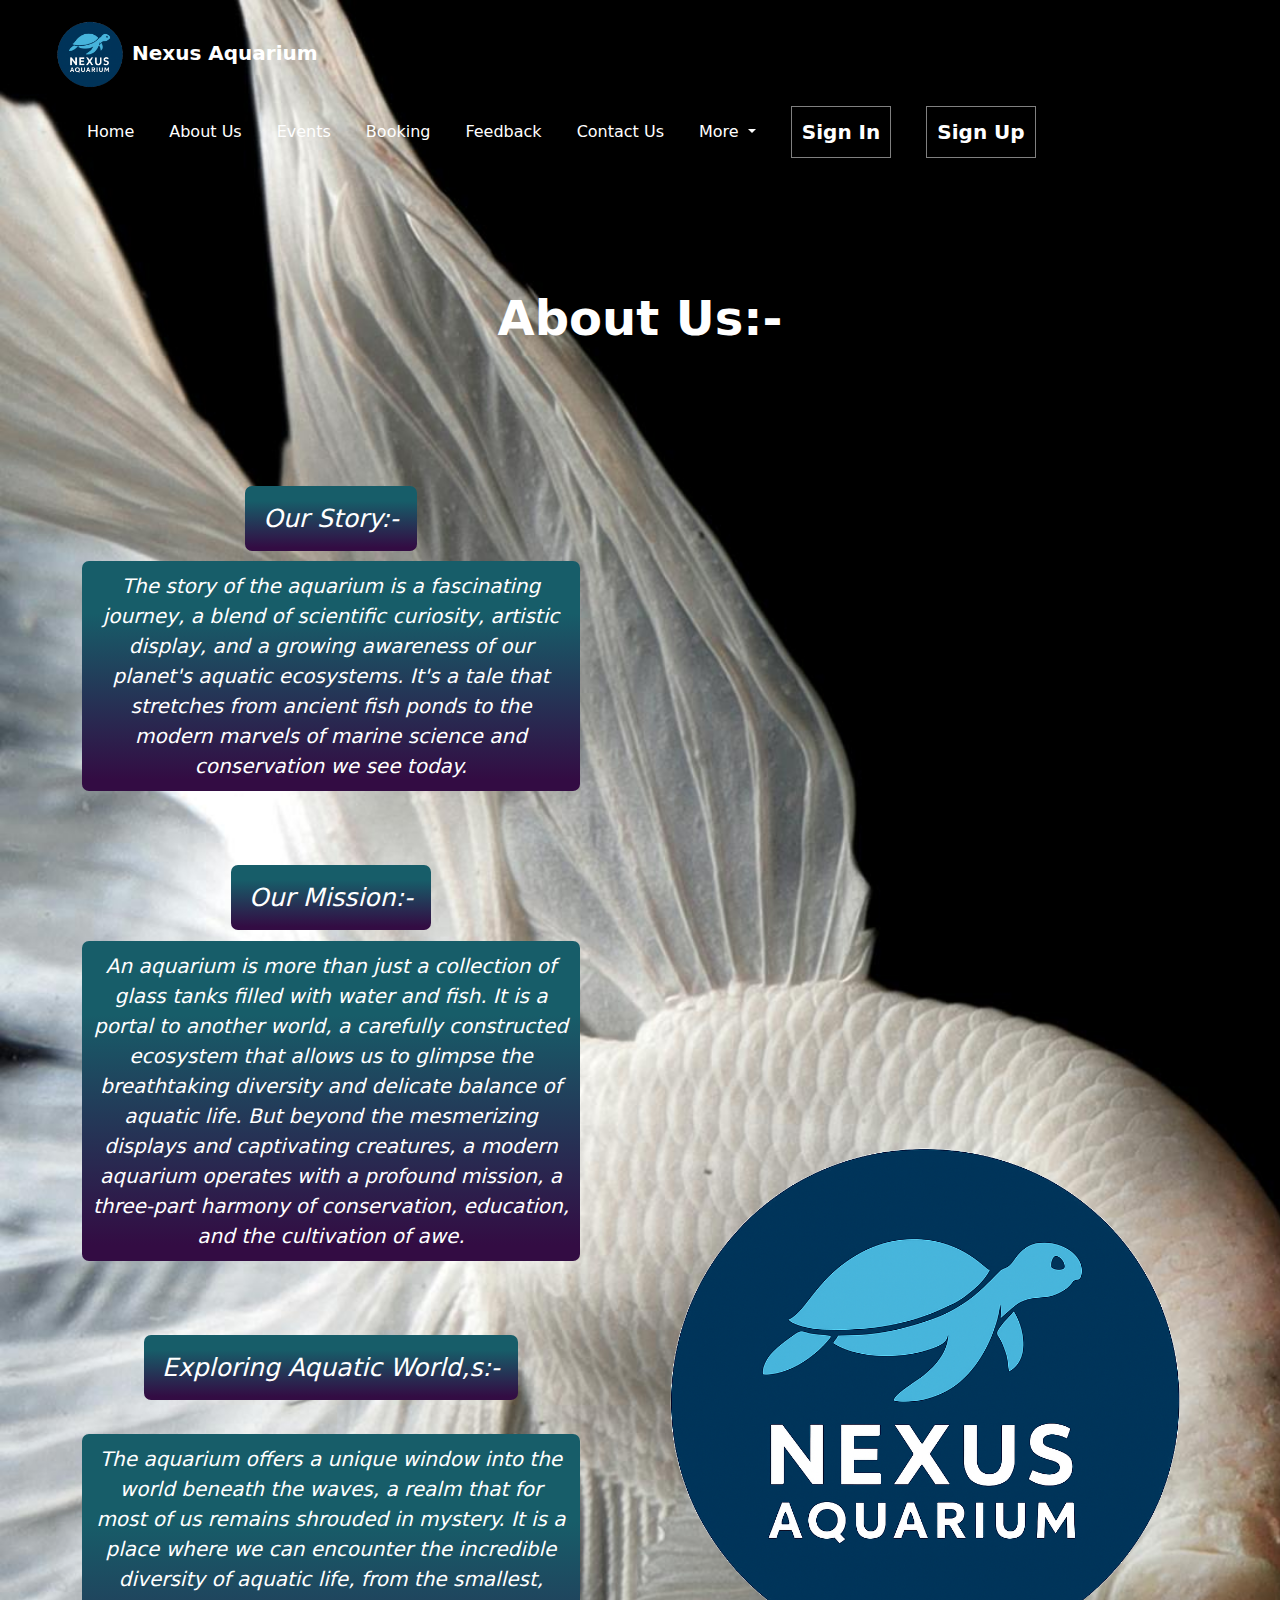
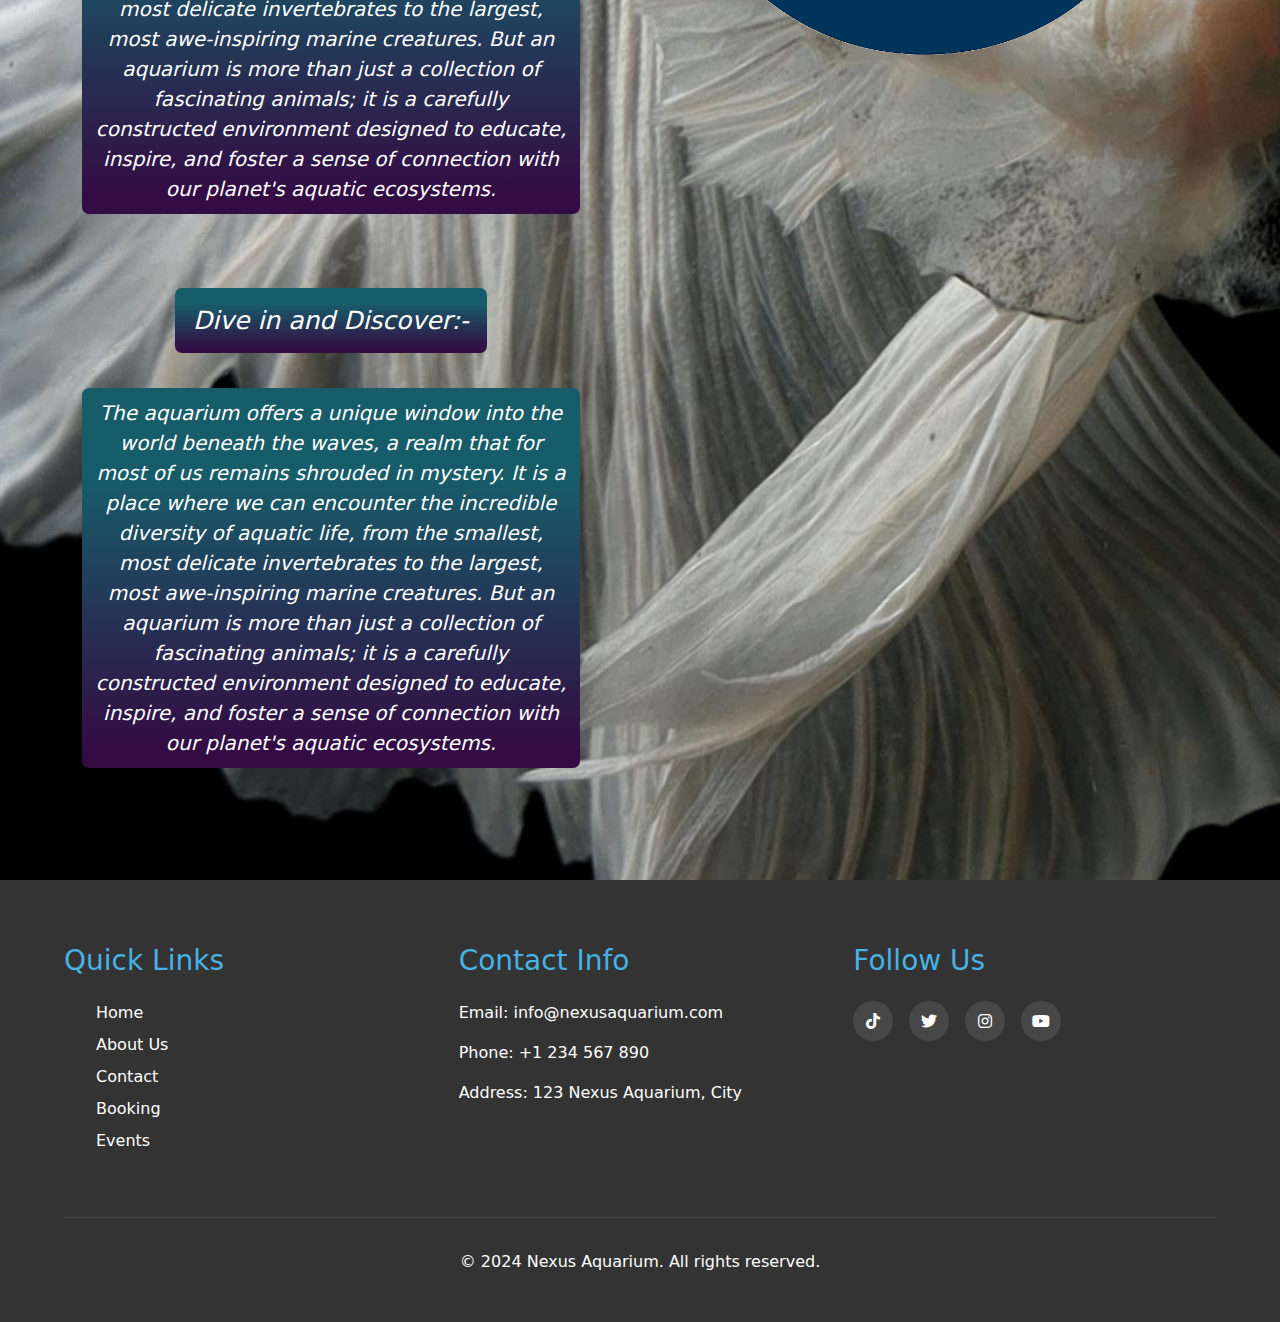
<file: about.html>
<!DOCTYPE html>
<html lang="en">
<head>
    <meta charset="UTF-8">
    <meta name="viewport" content="width=device-width, initial-scale=1.0">
    <title>Nexus About</title>
    <link rel="shortcut icon" href="./Images/logo-png.png" type="image/x-icon">
    <link href="https://cdn.jsdelivr.net/npm/bootstrap@5.3.0/dist/css/bootstrap.min.css" rel="stylesheet">
    <script src="https://ajax.googleapis.com/ajax/libs/jquery/3.7.1/jquery.min.js"></script>
  <link rel="stylesheet" href="./css/about.css">
  <script src="./javascript/index.js"></script>
  <link rel="stylesheet" href="https://cdnjs.cloudflare.com/ajax/libs/font-awesome/6.0.0/css/all.min.css">
</head>
<body>

<!-- navbar -->



<header class="header">
  <nav class="navbar">
    <p  class="logo "><img style="border-radius: 1500px; cursor: pointer;" src="./Images/logo-png.png" alt="" width="70px" height="70px"><a style="color: white; font-size: 20px;" href="./index.html"><b> Nexus Aquarium</b> </a></p>
    <input type="checkbox" id="menu-toggle" />
    <label for="menu-toggle" id="hamburger-btn">
      <svg xmlns="http://www.w3.org/2000/svg" height="24" viewBox="0 0 24 24" width="24">
        <path d="M3 12h18M3 6h18M3 18h18" stroke="currentColor" stroke-width="2" stroke-linecap="round"/>
      </svg>
    </label>
    <ul class="links">
      <li><a href="./index.html">Home</a></li>
      <li><a href="./about.html">About Us</a></li>
      <li><a href="./event.html">Events</a></li>
      <li><a href="./booking.html">Booking</a></li>
      <li><a href="./feedback.html">Feedback</a></li>
      <li><a href="./contact.html">Contact Us</a></li>

      <li class="nav-item dropdown">
        <a class="nav-link dropdown-toggle" href="#" id="navbarDropdown" role="button" data-bs-toggle="dropdown" aria-expanded="false">
          More
        </a>
        <ul class="dropdown-menu" aria-labelledby="navbarDropdown">
          <li><a style="font-style: italic; font-weight: bolder; text-align: center;" class="dropdown-item text-black" href="./chart.html">Marine Life Chart</a></li>
          <li><a style="font-style: italic; font-weight: bolder; text-align: center;" class="dropdown-item text-black" href="./pricing.html">Tickets</a></li>
          <li><a style="font-style: italic; font-weight: bolder; text-align: center;"  class="dropdown-item text-black" href="./show.html">Dolphin Show</a></li>
          <li><hr class="dropdown-divider"></li>
          <li><a style="font-style: italic; font-weight: bolder; text-align: center;" class="dropdown-item text-black" href="./timing.html">Timing and Policy</a></li>
        </ul>
      </li>

      
        <a style="font-size: 20px; font-weight: bolder; border: 1px solid grey; padding: 10px;" href="./signin.html" class="signin">Sign In</a>
        <a style="font-size: 20px; font-weight: bolder; border: 1px solid grey; padding: 10px;" href="./signup.html" class="signup">Sign Up</a>
    </ul>
   
  </nav>
</header>


<br><br>


      <!-- About -->

      <section class="py-5">
        <div class="container">
          <h2 style="color: rgb(255, 255, 255); text-align: center;" class="display-5 fw-bold ">About Us:-</h2> <br> 
            <div class="row gx-4 align-items-center">
                <div class="col-md-6 order-2 order-lg-1">
                    <div class="me-md-2 me-lg-5 text-center mt-5 mt-md-0">
                        <br> <br> <br> <br> <br>

                       
                        <span style="color: rgb(255, 255, 255); font-style: oblique;  background: linear-gradient(to bottom, #175d69 23%, #330c43 95%); padding: 18px; border-radius: 7px; font-size: 25px;">Our Story:-</span> 
                        <br> <br>
                        <p style="color: rgb(255, 255, 255); font-style: oblique;  background: linear-gradient(to bottom, #175d69 23%, #330c43 95%); padding: 10px; border-radius: 7px; font-style: italic; " class="lead ">The story of the aquarium is a fascinating journey, a blend of scientific curiosity, artistic display, and a growing awareness of our planet's aquatic ecosystems. It's a tale that stretches from ancient fish ponds to the modern marvels of marine science and conservation we see today.</p>
                        <br> <br> <br>
                        <span style="color: rgb(255, 255, 255); font-style: oblique;  background: linear-gradient(to bottom, #175d69 23%, #330c43 95%); padding: 18px; border-radius: 7px; font-size: 25px;">Our Mission:-</span> 
                        <br> <br>
                        <p style="color: rgb(255, 255, 255); font-style: oblique;  background: linear-gradient(to bottom, #175d69 23%, #330c43 95%); padding: 10px; border-radius: 7px; font-style: italic; " class="lead ">An aquarium is more than just a collection of glass tanks filled with water and fish. It is a portal to another world, a carefully constructed ecosystem that allows us to glimpse the breathtaking diversity and delicate balance of aquatic life. But beyond the mesmerizing displays and captivating creatures, a modern aquarium operates with a profound mission, a three-part harmony of conservation, education, and the cultivation of awe.</p>
                        <br> <br> <br>
                        <span style="color: rgb(255, 255, 255); font-style: oblique;  background: linear-gradient(to bottom, #175d69 23%, #330c43 95%); padding: 18px; border-radius: 7px; font-size: 25px;">Exploring Aquatic World,s:-</span> 
                        <br> <br> <br>
                        <p style="color: rgb(255, 255, 255); font-style: oblique;  background: linear-gradient(to bottom, #175d69 23%, #330c43 95%); padding: 10px; border-radius: 7px; font-style: italic; " class="lead">The aquarium offers a unique window into the world beneath the waves, a realm that for most of us remains shrouded in mystery. It is a place where we can encounter the incredible diversity of aquatic life, from the smallest, most delicate invertebrates to the largest, most awe-inspiring marine creatures. But an aquarium is more than just a collection of fascinating animals; it is a carefully constructed environment designed to educate, inspire, and foster a sense of connection with our planet's aquatic ecosystems.</p>
                        <br> <br> <br>
                        <span style="color: rgb(255, 255, 255); font-style: oblique;  background: linear-gradient(to bottom, #175d69 23%, #330c43 95%); padding: 18px; border-radius: 7px; font-size: 25px;">Dive in and Discover:-</span> 
                        <br> <br> <br>
                        <p style="color: rgb(255, 255, 255); font-style: oblique;  background: linear-gradient(to bottom, #175d69 23%, #330c43 95%); padding: 10px; border-radius: 7px; font-style: italic; " class="lead ">The aquarium offers a unique window into the world beneath the waves, a realm that for most of us remains shrouded in mystery. It is a place where we can encounter the incredible diversity of aquatic life, from the smallest, most delicate invertebrates to the largest, most awe-inspiring marine creatures. But an aquarium is more than just a collection of fascinating animals; it is a carefully constructed environment designed to educate, inspire, and foster a sense of connection with our planet's aquatic ecosystems.</p>
                        <br> <br>
                        
                    </div>
                </div>
                <div class="col-md-6 order-1 order-lg-2">
                   <img style="border-radius: 15px;" src="./Images/logo-png.png" alt="" width="100%" height="100%">
                </div>
            </div>
        </div>
    </section>


     <!-- Footer -->
     <footer class="footer">
      <div class="footer-content">
          <div class="footer-section">
              <h3>Quick Links</h3>
              <ul>
                  <li><a href="./index.html">Home</a></li>
                  <li><a href="./about.html">About Us</a></li>
                  <li><a href="./contact.html">Contact</a></li>
                  <li><a href="./booking.html">Booking</a></li>
                  <li><a href="./event.html">Events</a></li>
              </ul>
          </div>
          <div class="footer-section">
              <h3>Contact Info</h3>
              <p>Email: info@nexusaquarium.com</p>
              <p>Phone: +1 234 567 890</p>
              <p>Address: 123 Nexus Aquarium, City</p>
          </div>
          <div class="footer-section">
              <h3>Follow Us</h3>
              <div class="social-links">
                  <a href="https://www.tiktok.com/"><i class="fab fa-tiktok"></i></a>
                  <a href="https://x.com/"><i class="fab fa-twitter"></i></a>
                  <a href="https://www.instagram.com/"><i class="fab fa-instagram"></i></a>
                  <a href="https://www.youtube.com/"><i class="fab fa-youtube"></i></a>
              </div>
          </div>
      </div>
      <div class="footer-bottom">
          <p>&copy; 2024 Nexus Aquarium. All rights reserved.</p>
      </div>
  </footer>

    <script src="https://cdn.jsdelivr.net/npm/bootstrap@5.3.5/dist/js/bootstrap.bundle.min.js" integrity="sha384-k6d4wzSIapyDyv1kpU366/PK5hCdSbCRGRCMv+eplOQJWyd1fbcAu9OCUj5zNLiq" crossorigin="anonymous"></script>
  


  
</body>
</html>
</file>
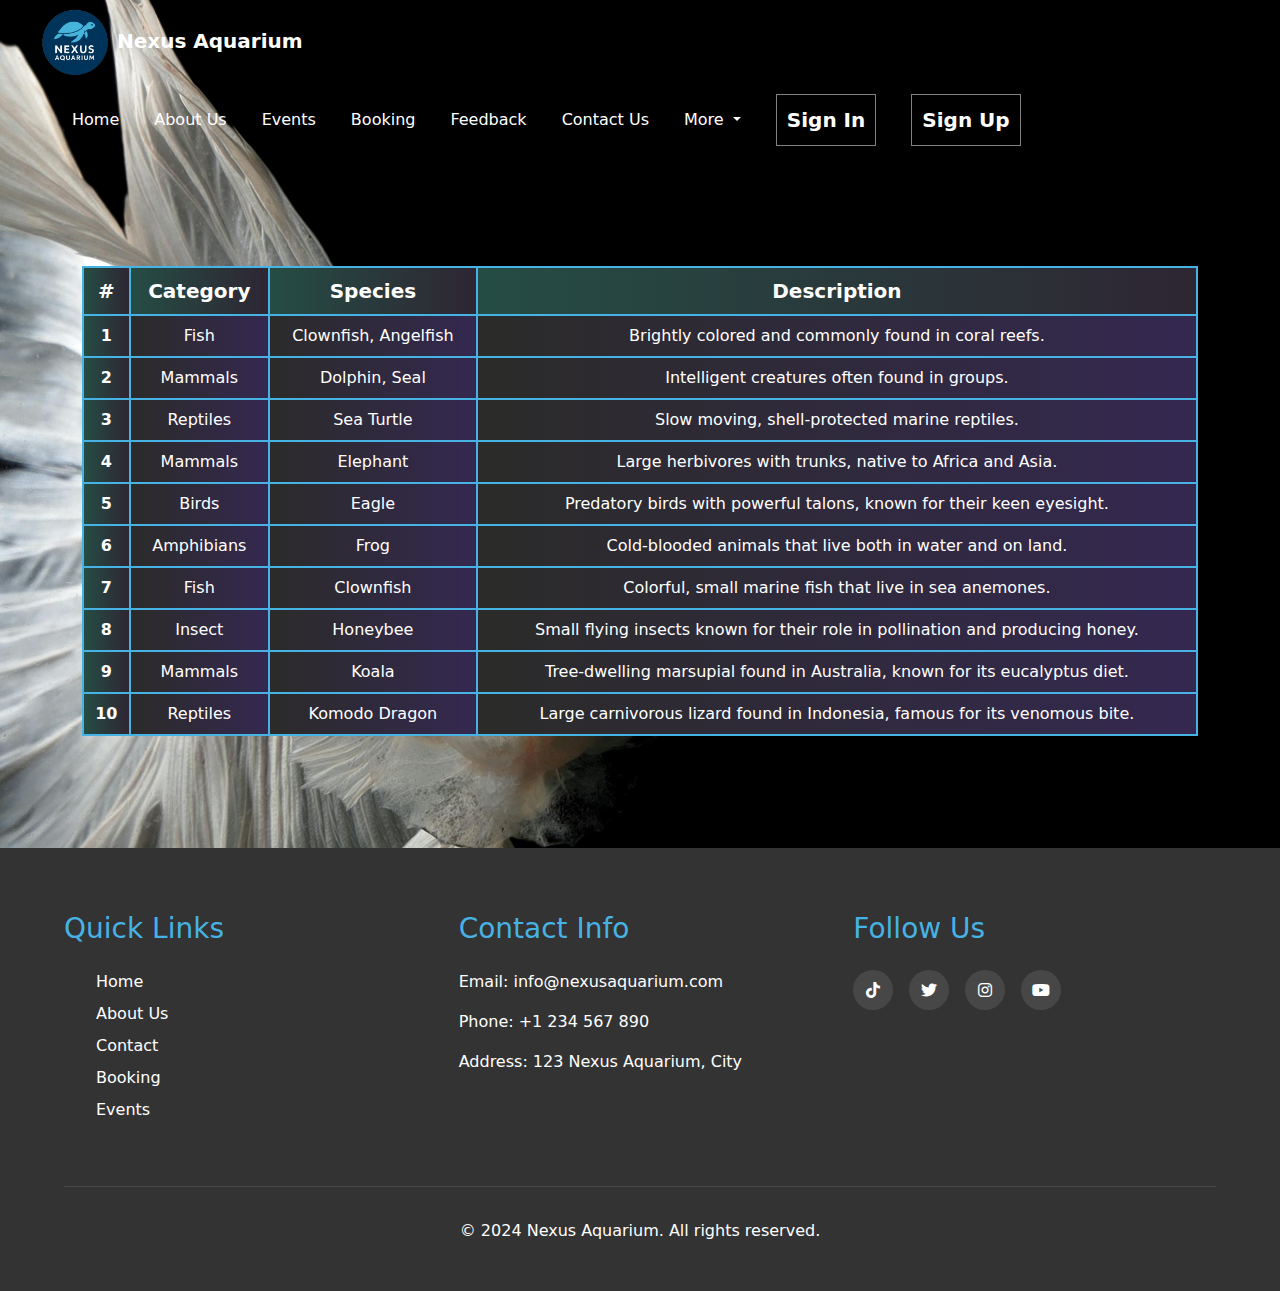
<file: chart.html>
<!DOCTYPE html>
<html lang="en">
<head>
    <meta charset="UTF-8">
    <meta name="viewport" content="width=device-width, initial-scale=1.0">
    <title>Nexus Chart</title>
    <link rel="stylesheet" href="./css/chart.css">
    <link href="https://cdn.jsdelivr.net/npm/bootstrap@5.3.0/dist/css/bootstrap.min.css" rel="stylesheet">
    <link rel="shortcut icon" href="./Images/logo-png.png" type="image/x-icon">
    <script src="https://ajax.googleapis.com/ajax/libs/jquery/3.7.1/jquery.min.js"></script>
    <script src="./javascript/index.js"></script> <link rel="stylesheet" href="https://cdnjs.cloudflare.com/ajax/libs/font-awesome/6.0.0/css/all.min.css">
    
</head>
<body>

  

  <!-- Home -->



  <header class="header">
    <nav class="navbar">
      <p  class="logo "><img style="border-radius: 1500px; cursor: pointer;" src="./Images/logo-png.png" alt="" width="70px" height="70px"><a style="color: white; font-size: 20px;" href="./index.html"><b> Nexus Aquarium</b> </a></p>
      <input type="checkbox" id="menu-toggle" />
      <label for="menu-toggle" id="hamburger-btn">
        <svg xmlns="http://www.w3.org/2000/svg" height="24" viewBox="0 0 24 24" width="24">
          <path d="M3 12h18M3 6h18M3 18h18" stroke="currentColor" stroke-width="2" stroke-linecap="round"/>
        </svg>
      </label>
      <ul class="links">
        <li><a href="./index.html">Home</a></li>
        <li><a href="./about.html">About Us</a></li>
        <li><a href="./event.html">Events</a></li>
        <li><a href="./booking.html">Booking</a></li>
        <li><a href="./feedback.html">Feedback</a></li>
        <li><a href="./contact.html">Contact Us</a></li>
  
        <li class="nav-item dropdown">
          <a class="nav-link dropdown-toggle" href="#" id="navbarDropdown" role="button" data-bs-toggle="dropdown" aria-expanded="false">
            More
          </a>
          <ul class="dropdown-menu" aria-labelledby="navbarDropdown">
            <li><a style="font-style: italic; font-weight: bolder; text-align: center;" class="dropdown-item text-black" href="./chart.html">Marine Life Chart</a></li>
            <li><a style="font-style: italic; font-weight: bolder; text-align: center;" class="dropdown-item text-black" href="./pricing.html">Tickets</a></li>
            <li><a style="font-style: italic; font-weight: bolder; text-align: center;"  class="dropdown-item text-black" href="./show.html">Dolphin Show</a></li>
            <li><hr class="dropdown-divider"></li>
            <li><a style="font-style: italic; font-weight: bolder; text-align: center;" class="dropdown-item text-black" href="./timing.html">Timing and Policy</a></li>
          </ul>
        </li>
  
        
          <a style="font-size: 20px; font-weight: bolder; border: 1px solid grey; padding: 10px;" href="./signin.html" class="signin">Sign In</a>
          <a style="font-size: 20px; font-weight: bolder; border: 1px solid grey; padding: 10px;" href="./signup.html" class="signup">Sign Up</a>
      </ul>
     
    </nav>
  </header>


    <br> <br> <br> <br>


     <!-- Marine Animal -->



     <div class="container">
      <table  class="table">
        <thead>
          <tr>
            <th class="text-white text-center fs-5" scope="col">#</th>
            <th class="text-white text-center fs-5" scope="col">Category</th>
            <th class="text-white text-center fs-5" scope="col">Species</th>
            <th class="text-white text-center fs-5" scope="col">Description</th>
          </tr>
        </thead>
        <tbody>
          <tr>
            <th class="text-white text-center" scope="row">1</th>
            <td class="text-white text-center">Fish</td>
            <td class="text-white text-center">Clownfish, Angelfish</td>
            <td class="text-white text-center">Brightly colored and commonly found in coral reefs.</td>
          </tr>
          <tr>
            <th class="text-white text-center" scope="row">2</th>
            <td class="text-white text-center">Mammals</td>
            <td class="text-white text-center">Dolphin, Seal</td>
            <td class="text-white text-center">Intelligent creatures often found in groups.</td>
          </tr>
          <tr>
            <th class="text-white text-center" scope="row">3</th>
            <td class="text-white text-center">Reptiles</td>
            <td class="text-white text-center">Sea Turtle</td>
            <td class="text-white text-center">Slow moving, shell-protected marine reptiles.</td>
          </tr>
          <tr>
            <th class="text-white text-center" scope="row">4</th>
            <td class="text-white text-center">Mammals</td>
            <td class="text-white text-center">Elephant</td>
            <td class="text-white text-center">Large herbivores with trunks, native to Africa and Asia.</td>
          </tr>
          <tr>
            <th class="text-white text-center" scope="row">5</th>
            <td class="text-white text-center">Birds</td>
            <td class="text-white text-center">Eagle</td>
            <td class="text-white text-center">Predatory birds with powerful talons, known for their keen eyesight.</td>
          </tr>
          <tr>
            <th class="text-white text-center" scope="row">6</th>
            <td class="text-white text-center">Amphibians</td>
            <td class="text-white text-center">Frog</td>
            <td class="text-white text-center">Cold-blooded animals that live both in water and on land.</td>
          </tr>
          <tr>
            <th class="text-white text-center" scope="row">7</th>
            <td class="text-white text-center">Fish</td>
            <td class="text-white text-center">Clownfish</td>
            <td class="text-white text-center">Colorful, small marine fish that live in sea anemones.</td>
          </tr>
          <tr>
            <th class="text-white text-center" scope="row">8</th>
            <td class="text-white text-center">Insect</td>
            <td class="text-white text-center">Honeybee</td>
            <td class="text-white text-center">Small flying insects known for their role in pollination and producing honey.</td>
          </tr>
          <tr>
            <th class="text-white text-center" scope="row">9</th>
            <td class="text-white text-center">Mammals</td>
            <td class="text-white text-center">Koala</td>
            <td class="text-white text-center">Tree-dwelling marsupial found in Australia, known for its eucalyptus diet.</td>
          </tr>
          <tr>
            <th class="text-white text-center" scope="row">10</th>
            <td class="text-white text-center">Reptiles</td>
            <td class="text-white text-center">Komodo Dragon</td>
            <td class="text-white text-center">Large carnivorous lizard found in Indonesia, famous for its venomous bite.</td>
          </tr>
        </tbody>
      </table>
     </div>
     








 <!-- <div id="animals" class="container section-title">
    <h2 class="text-white">Marine Life Animals:-</h2>
    <table style=" border: 10px double #4ecdc4;" class="table">
      <thead>
        <tr>
          <th style=" border: 10px double #4ecdc4;
          font-weight: bolder;
          font-size: 27px; text-align: center;" class="text-white">Category</th>
          <th style="border: 10px double #4ecdc4;
          font-weight: bolder;
          font-size: 27px; text-align: center;" class="text-white">Species</th>
          <th style="border: 10px double #4ecdc4;
          font-weight: bolder;
          font-size: 27px; text-align: center;" class="text-white">Description</th>
        </tr>
      </thead>
      <tbody>
        <tr>
          <td style=" border: 10px double #4ecdc4;
          background-image: linear-gradient(to right, rgb(43, 43, 41), rgb(52, 40, 80));
          text-align: center;" class="text-white">Fish</td>
          <td style=" border: 10px double #4ecdc4;
          background-image: linear-gradient(to right, rgb(43, 43, 41), rgb(52, 40, 80));
          text-align: center;" class="text-white">Clownfish, Angelfish</td>
          <td style=" border: 10px double #4ecdc4;
          background-image: linear-gradient(to right, rgb(43, 43, 41), rgb(52, 40, 80));
          text-align: center;" class="text-white">Brightly colored and commonly found in coral reefs.</td>
        </tr>
        <tr>
          <td style=" border: 10px double #4ecdc4;
          background-image: linear-gradient(to right, rgb(43, 43, 41), rgb(52, 40, 80));
          text-align: center;" class="text-white">Mammals</td>
          <td style=" border: 10px double #4ecdc4;
          background-image: linear-gradient(to right, rgb(43, 43, 41), rgb(52, 40, 80));
          text-align: center;" class="text-white">Dolphin, Seal</td>
          <td style=" border: 10px double #4ecdc4;
          background-image: linear-gradient(to right, rgb(43, 43, 41), rgb(52, 40, 80));
          text-align: center;" class="text-white">Intelligent creatures often found in groups.</td>
        </tr>
        <tr>
          <td style=" border: 10px double #4ecdc4;
          background-image: linear-gradient(to right, rgb(43, 43, 41), rgb(52, 40, 80));
          text-align: center;" class="text-white">Reptiles</td>
          <td style=" border: 10px double #4ecdc4;
          background-image: linear-gradient(to right, rgb(43, 43, 41), rgb(52, 40, 80));
          text-align: center;" class="text-white">Sea Turtle</td>
          <td style=" border: 10px double #4ecdc4;
          background-image: linear-gradient(to right, rgb(43, 43, 41), rgb(52, 40, 80));
          text-align: center;" class="text-white">Slow moving, shell-protected marine reptiles.</td>
        </tr>
        <tr>
          <td style=" border: 10px double #4ecdc4;
          background-image: linear-gradient(to right, rgb(43, 43, 41), rgb(52, 40, 80));
          text-align: center;" class="text-white">Mammals</td>
          <td style=" border: 10px double #4ecdc4;
          background-image: linear-gradient(to right, rgb(43, 43, 41), rgb(52, 40, 80));
          text-align: center;" class="text-white">Elephant</td>
          <td style=" border: 10px double #4ecdc4;
          background-image: linear-gradient(to right, rgb(43, 43, 41), rgb(52, 40, 80));
          text-align: center;" class="text-white">Large herbivores with trunks, native to Africa and Asia.</td>
        </tr>
        <tr>
          <td style=" border: 10px double #4ecdc4;
          background-image: linear-gradient(to right, rgb(43, 43, 41), rgb(52, 40, 80));
          text-align: center;" class="text-white">Birds</td>
          <td style=" border: 10px double #4ecdc4;
          background-image: linear-gradient(to right, rgb(43, 43, 41), rgb(52, 40, 80));
          text-align: center;" class="text-white">Eagle</td>
          <td style=" border: 10px double #4ecdc4;
          background-image: linear-gradient(to right, rgb(43, 43, 41), rgb(52, 40, 80));
          text-align: center;" class="text-white">Predatory birds with powerful talons, known for their keen eyesight.</td>
        </tr>
        <tr>
          <td style=" border: 10px double #4ecdc4;
          background-image: linear-gradient(to right, rgb(43, 43, 41), rgb(52, 40, 80));
          text-align: center;" class="text-white">Amphibians</td>
          <td style=" border: 10px double #4ecdc4;
          background-image: linear-gradient(to right, rgb(43, 43, 41), rgb(52, 40, 80));
          text-align: center;" class="text-white">Frog</td>
          <td style=" border: 10px double #4ecdc4;
          background-image: linear-gradient(to right, rgb(43, 43, 41), rgb(52, 40, 80));
          text-align: center;" class="text-white">Cold-blooded animals that live both in water and on land.</td>
        </tr>
        <tr>
          <td style=" border: 10px double #4ecdc4;
          background-image: linear-gradient(to right, rgb(43, 43, 41), rgb(52, 40, 80));
          text-align: center;" class="text-white">Fish</td>
          <td style=" border: 10px double #4ecdc4;
          background-image: linear-gradient(to right, rgb(43, 43, 41), rgb(52, 40, 80));
          text-align: center;" class="text-white">Clownfish</td>
          <td style=" border: 10px double #4ecdc4;
          background-image: linear-gradient(to right, rgb(43, 43, 41), rgb(52, 40, 80));
          text-align: center;" class="text-white">Colorful, small marine fish that live in sea anemones.</td>
        </tr>
        <tr>
          <td style=" border: 10px double #4ecdc4;
          background-image: linear-gradient(to right, rgb(43, 43, 41), rgb(52, 40, 80));
          text-align: center;" class="text-white">Insects</td>
          <td style=" border: 10px double #4ecdc4;
          background-image: linear-gradient(to right, rgb(43, 43, 41), rgb(52, 40, 80));
          text-align: center;" class="text-white">Honeybee</td>
          <td style=" border: 10px double #4ecdc4;
          background-image: linear-gradient(to right, rgb(43, 43, 41), rgb(52, 40, 80));
          text-align: center;" class="text-white">Small flying insects known for their role in pollination and producing honey.</td>
        </tr>
        <tr>
          <td style=" border: 10px double #4ecdc4;
          background-image: linear-gradient(to right, rgb(43, 43, 41), rgb(52, 40, 80));
          text-align: center;" class="text-white">Mammals</td>
          <td style=" border: 10px double #4ecdc4;
          background-image: linear-gradient(to right, rgb(43, 43, 41), rgb(52, 40, 80));
          text-align: center;" class="text-white">Koala</td>
          <td style=" border: 10px double #4ecdc4;
          background-image: linear-gradient(to right, rgb(43, 43, 41), rgb(52, 40, 80));
          text-align: center;" class="text-white">Tree-dwelling marsupial found in Australia, known for its eucalyptus diet.</td>
        </tr>
        <tr>
          <td style=" border: 10px double #4ecdc4;
          background-image: linear-gradient(to right, rgb(43, 43, 41), rgb(52, 40, 80));
          text-align: center;" class="text-white">Reptiles</td>
          <td style=" border: 10px double #4ecdc4;
          background-image: linear-gradient(to right, rgb(43, 43, 41), rgb(52, 40, 80));
          text-align: center;" class="text-white">Komodo Dragon</td>
          <td style=" border: 10px double #4ecdc4;
          background-image: linear-gradient(to right, rgb(43, 43, 41), rgb(52, 40, 80));
          text-align: center;" class="text-white">Large carnivorous lizard found in Indonesia, famous for its venomous bite.</td>
        </tr>
        
      </tbody>
    </table>
  </div>   -->

  <br> <br> <br> <br>




     <!-- Footer -->
     <footer class="footer">
      <div class="footer-content">
          <div class="footer-section">
              <h3>Quick Links</h3>
              <ul>
                  <li><a href="./index.html">Home</a></li>
                  <li><a href="./about.html">About Us</a></li>
                  <li><a href="./contact.html">Contact</a></li>
                  <li><a href="./booking.html">Booking</a></li>
                  <li><a href="./event.html">Events</a></li>
              </ul>
          </div>
          <div class="footer-section">
              <h3>Contact Info</h3>
              <p>Email: info@nexusaquarium.com</p>
              <p>Phone: +1 234 567 890</p>
              <p>Address: 123 Nexus Aquarium, City</p>
          </div>
          <div class="footer-section">
              <h3>Follow Us</h3>
              <div class="social-links">
                  <a href="https://www.tiktok.com/"><i class="fab fa-tiktok"></i></a>
                  <a href="https://x.com/"><i class="fab fa-twitter"></i></a>
                  <a href="https://www.instagram.com/"><i class="fab fa-instagram"></i></a>
                  <a href="https://www.youtube.com/"><i class="fab fa-youtube"></i></a>
              </div>
          </div>
      </div>
      <div class="footer-bottom">
          <p>&copy; 2024 Nexus Aquarium. All rights reserved.</p>
      </div>
  </footer>
  
      <script src="https://cdn.jsdelivr.net/npm/bootstrap@5.3.5/dist/js/bootstrap.bundle.min.js" integrity="sha384-k6d4wzSIapyDyv1kpU366/PK5hCdSbCRGRCMv+eplOQJWyd1fbcAu9OCUj5zNLiq" crossorigin="anonymous"></script>
</file>
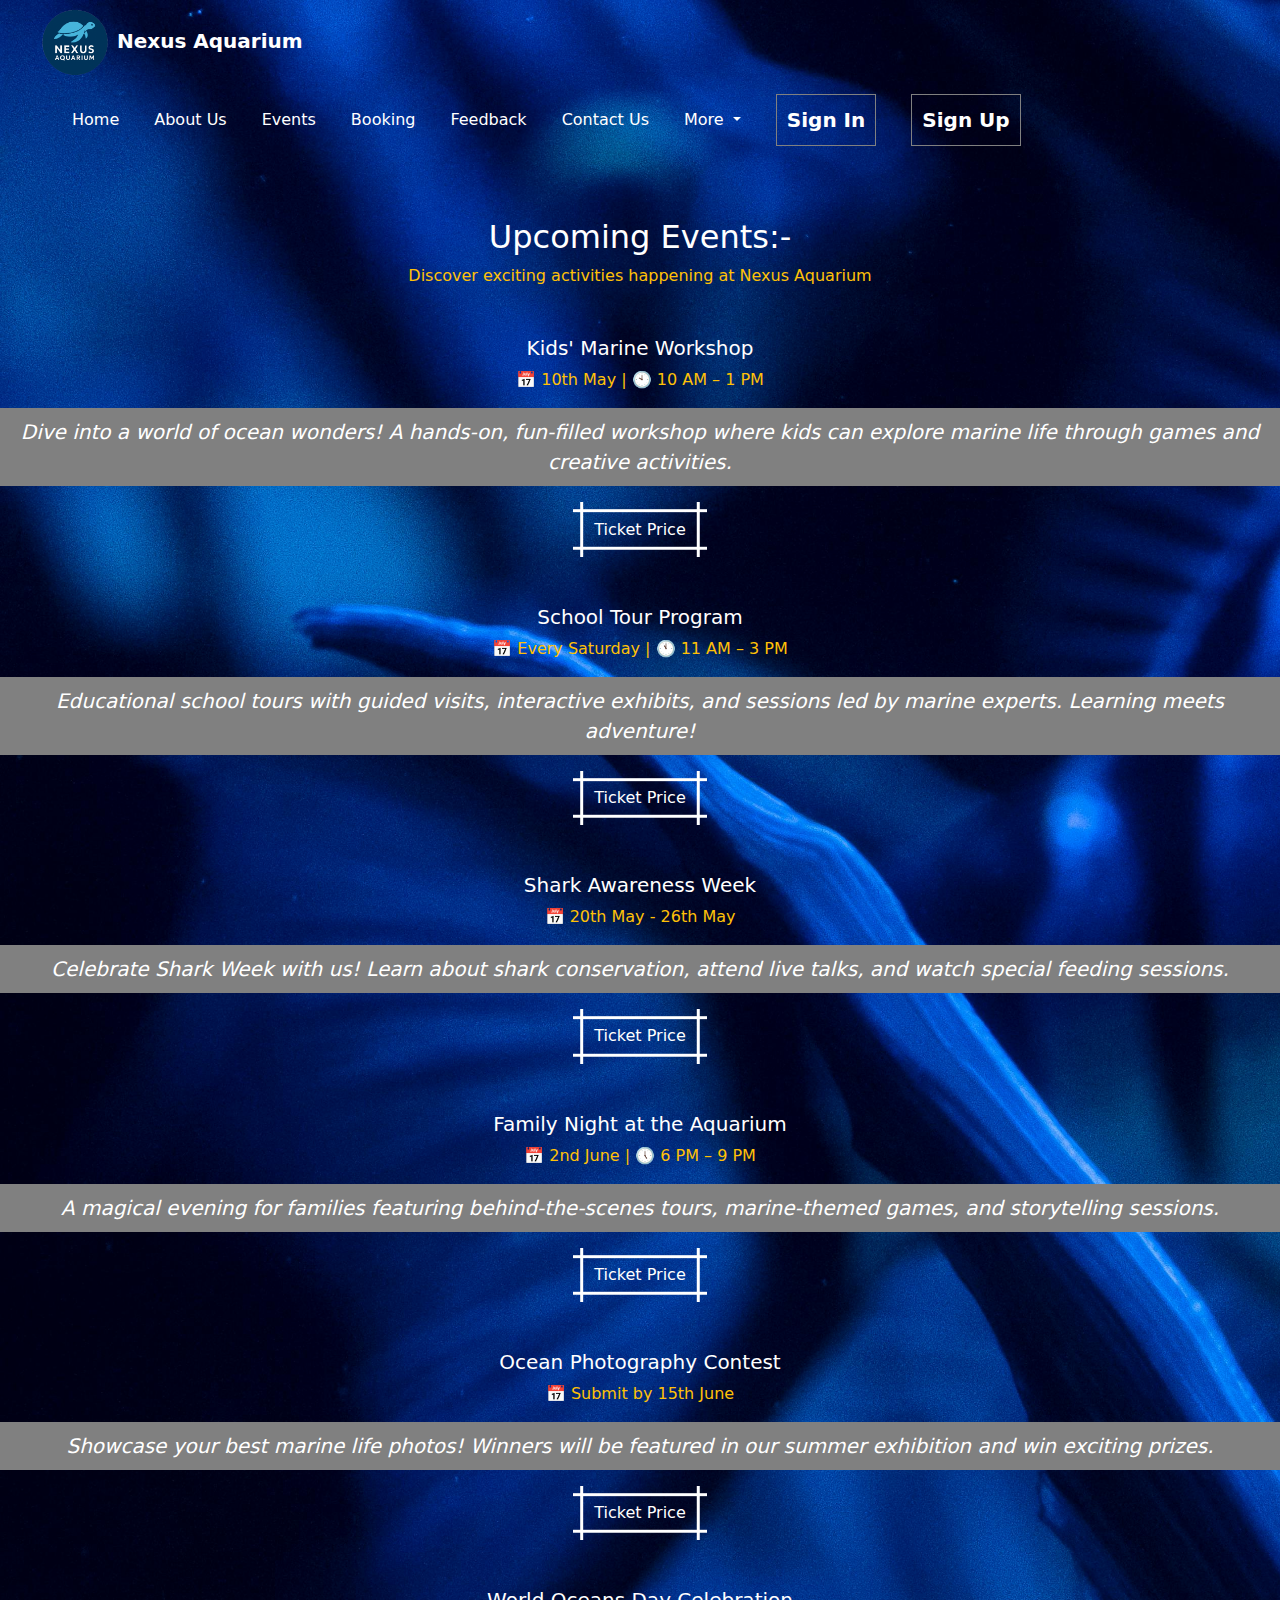
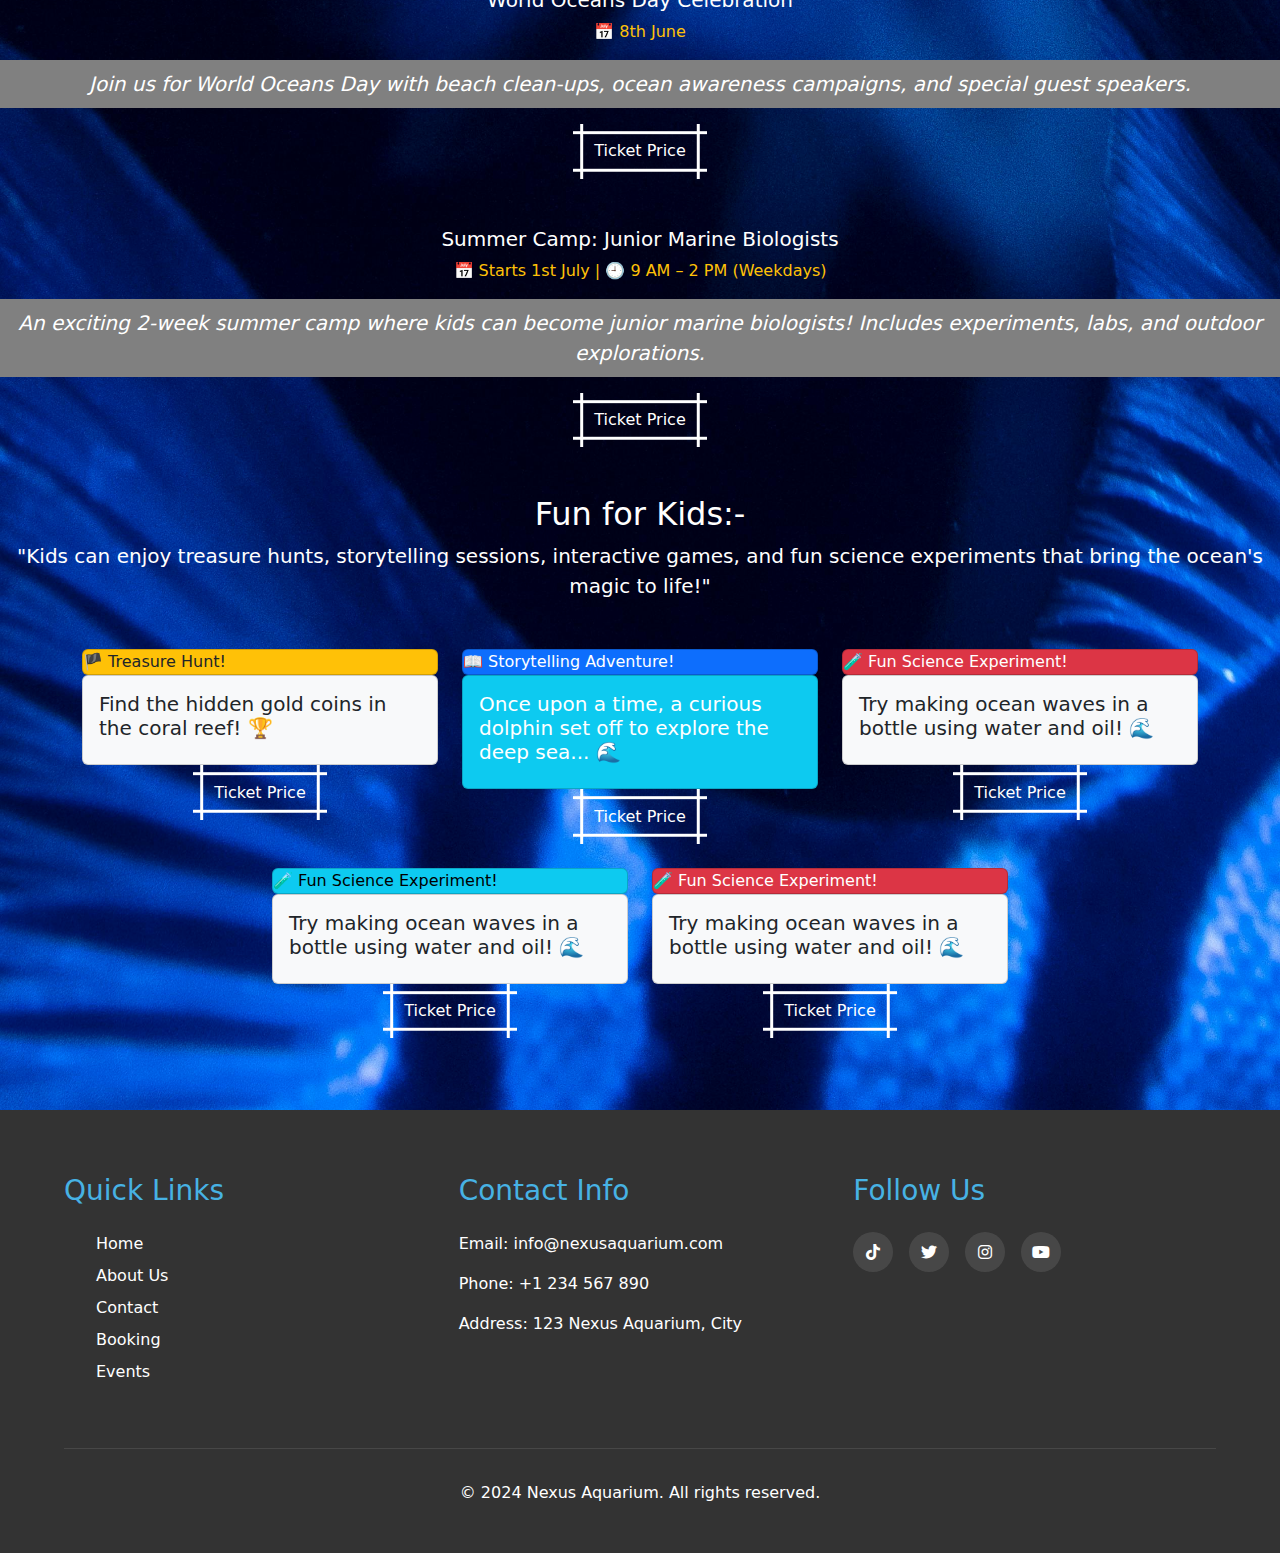
<file: event.html>
<!DOCTYPE html>
<html lang="en">
<head>
    <meta charset="UTF-8">
    <meta name="viewport" content="width=device-width, initial-scale=1.0">
    <title>Nexus Events</title>
    <link rel="stylesheet" href="./css/event.css">
    <link href="https://cdn.jsdelivr.net/npm/bootstrap@5.3.0/dist/css/bootstrap.min.css" rel="stylesheet">
    <link rel="shortcut icon" href="./Images/logo-png.png" type="image/x-icon">
    <script src="https://ajax.googleapis.com/ajax/libs/jquery/3.7.1/jquery.min.js"></script>
    <script src="./javascript/index.js"></script>
    <link rel="stylesheet" href="https://cdnjs.cloudflare.com/ajax/libs/font-awesome/6.0.0/css/all.min.css">
</head>
<body>

  

  <!-- Home -->


   

  <header class="header">
    <nav class="navbar">
      <p  class="logo "><img style="border-radius: 1500px; cursor: pointer;" src="./Images/logo-png.png" alt="" width="70px" height="70px"><a style="color: white; font-size: 20px;" href="./index.html"><b> Nexus Aquarium</b> </a></p>
      <input type="checkbox" id="menu-toggle" />
      <label for="menu-toggle" id="hamburger-btn">
        <svg xmlns="http://www.w3.org/2000/svg" height="24" viewBox="0 0 24 24" width="24">
          <path d="M3 12h18M3 6h18M3 18h18" stroke="currentColor" stroke-width="2" stroke-linecap="round"/>
        </svg>
      </label>
      <ul class="links">
        <li><a href="./index.html">Home</a></li>
        <li><a href="./about.html">About Us</a></li>
        <li><a href="./event.html">Events</a></li>
        <li><a href="./booking.html">Booking</a></li>
        <li><a href="./feedback.html">Feedback</a></li>
        <li><a href="./contact.html">Contact Us</a></li>
  
        <li class="nav-item dropdown">
          <a class="nav-link dropdown-toggle" href="#" id="navbarDropdown" role="button" data-bs-toggle="dropdown" aria-expanded="false">
            More
          </a>
          <ul class="dropdown-menu" aria-labelledby="navbarDropdown">
            <li><a style="font-style: italic; font-weight: bolder; text-align: center;" class="dropdown-item text-black" href="./chart.html">Marine Life Chart</a></li>
            <li><a style="font-style: italic; font-weight: bolder; text-align: center;" class="dropdown-item text-black" href="./pricing.html">Tickets</a></li>
            <li><a style="font-style: italic; font-weight: bolder; text-align: center;"  class="dropdown-item text-black" href="./show.html">Dolphin Show</a></li>
            <li><hr class="dropdown-divider"></li>
            <li><a style="font-style: italic; font-weight: bolder; text-align: center;" class="dropdown-item text-black" href="./timing.html">Timing and Policy</a></li>
          </ul>
        </li>
  
        
          <a style="font-size: 20px; font-weight: bolder; border: 1px solid grey; padding: 10px;" href="./signin.html" class="signin">Sign In</a>
          <a style="font-size: 20px; font-weight: bolder; border: 1px solid grey; padding: 10px;" href="./signup.html" class="signup">Sign Up</a>
      </ul>
    </nav>
  </header>

  <br> <br>


     <!-- Event -->


   <section id="Event">
    <div class="text-center mb-5">
      <h2 class="section-title text-white ">Upcoming Events:-</h2>
      <p class="section-subtitle text-warning">Discover exciting activities happening at Nexus Aquarium</p>
    </div>
  
    <ul class="list-unstyled">
      <li class="event-item mb-5 text-center">
        <h5 class="event-title text-white">Kids' Marine Workshop</h5>
        <p class="event-time text-warning">📅 10th May | 🕙 10 AM – 1 PM</p>
        <p style="font-size: 20px; font-style: italic; background-color: gray; padding: 9px;" class="event-description text-white">
          Dive into a world of ocean wonders! A hands-on, fun-filled workshop where kids can explore marine life through games and creative activities.
        </p>
        <div class="btn101">
           <a href="./pricing.html"><button>Ticket Price</button></a>
        </div>
      </li>
  
      <li class="event-item mb-5 text-center">
        <h5 class="event-title text-white">School Tour Program</h5>
        <p class="event-time text-warning">📅 Every Saturday | 🕚 11 AM – 3 PM</p>
        <p style="font-size: 20px; font-style: italic; background-color: gray; padding: 9px;"  class="event-description  text-white">
          Educational school tours with guided visits, interactive exhibits, and sessions led by marine experts. Learning meets adventure!
        </p>
        <div class="btn101">
          <a href="./pricing.html"><button>Ticket Price</button></a>
         </div>
      </li>
  
      <li class="event-item mb-5 text-center">
        <h5 class="event-title text-white">Shark Awareness Week</h5>
        <p class="event-time text-warning">📅 20th May - 26th May</p>
        <p style="font-size: 20px; font-style: italic; background-color: gray; padding: 9px;" class="event-description text-white">
          Celebrate Shark Week with us! Learn about shark conservation, attend live talks, and watch special feeding sessions.
        </p>
        <div class="btn101">
          <a href="./pricing.html"><button>Ticket Price</button></a>
         </div>
      </li>
  
      <li class="event-item mb-5 text-center">
        <h5 class="event-title text-white">Family Night at the Aquarium</h5>
        <p class="event-time text-warning">📅 2nd June | 🕔 6 PM – 9 PM</p>
        <p  style="font-size: 20px; font-style: italic; background-color: gray; padding: 9px;" class="event-description text-white" class="event-description  text-white">
          A magical evening for families featuring behind-the-scenes tours, marine-themed games, and storytelling sessions.
        </p>
        <div class="btn101">
          <a href="./pricing.html"><button>Ticket Price</button></a>
         </div>
      </li>
  
      <li class="event-item mb-5 text-center">
        <h5 class="event-title text-white">Ocean Photography Contest</h5>
        <p class="event-time text-warning">📅 Submit by 15th June</p>
        <p style="font-size: 20px; font-style: italic; background-color: gray; padding: 9px;"  class="event-description  text-white" class="event-description  text-white">
          Showcase your best marine life photos! Winners will be featured in our summer exhibition and win exciting prizes.
        </p>
        <div class="btn101">
          <a href="./pricing.html"><button>Ticket Price</button></a>
         </div>
      </li>
  
      <li class="event-item mb-5 text-center">
        <h5 class="event-title text-white">World Oceans Day Celebration</h5>
        <p class="event-time text-warning">📅 8th June</p>
        <p style="font-size: 20px; font-style: italic; background-color: gray; padding: 9px;"  class="event-description  text-white" class="event-description text-white">
          Join us for World Oceans Day with beach clean-ups, ocean awareness campaigns, and special guest speakers.
        </p>
        <div class="btn101">
          <a href="./pricing.html"><button>Ticket Price</button></a>
         </div>
      </li>
  
      <li class="event-item mb-5 text-center">
        <h5 class="event-title text-white">Summer Camp: Junior Marine Biologists</h5>
        <p class="event-time text-warning">📅 Starts 1st July | 🕘 9 AM – 2 PM (Weekdays)</p>
        <p style="font-size: 20px; font-style: italic; background-color: gray; padding: 9px;" class="event-description text-white">
          An exciting 2-week summer camp where kids can become junior marine biologists! Includes experiments, labs, and outdoor explorations.
        </p>
        <div class="btn101">
          <a href="./pricing.html"><button>Ticket Price</button></a>
         </div>
      </li>
    </ul>
  </section>


  <section>
    <h2 style="text-align: center;" class="text-white">Fun for Kids:-</h2>
    <p style="text-align: center; font-size: 20px;" class="text-white">"Kids can enjoy treasure hunts, storytelling sessions, interactive games, and fun science experiments
        that
        bring the ocean's magic to life!"</p>
    <div class="container mt-5">


        <div class="row justify-content-center">
            <div class="col-md-4 mb-4">
                <div class="card bg-warning text-dark p-3>
                   
                        <h5 class="card-title">🏴 Treasure Hunt!</h5>
                </div>
                <div class="card bg-light text-dark p-3 hidden">
                    <h5 class="card-title">Find the hidden gold coins in the coral reef! 🏆</h5>
                </div> 
                <div style="text-align: center;" class="btn101">
                  <a href="./pricing.html"><button>Ticket Price</button></a>
                </div>
            </div>

            <div class="col-md-4 mb-4">
                <div class="card bg-primary text-white p-3>
                        <h5 class=" card-title">📖 Storytelling Adventure! </h5>
                </div>
                <div class="card bg-info text-white p-3 hidden">
                    <h5 class="card-title">Once upon a time, a curious dolphin set off to explore the deep
                        sea... 🌊
                    </h5>
                </div>
                <div style="text-align: center;" class="btn101">
                  <a href="./pricing.html"><button>Ticket Price</button></a>
                </div>
            </div>

            
            <div class="col-md-4 mb-4">
                <div class="card bg-danger text-white p-3>
                        <h5 class=" card-title">🧪 Fun Science Experiment! </h5>
                </div>
                <div class="card bg-light text-dark p-3 hidden">
                    <h5 class="card-title">Try making ocean waves in a bottle using water and oil! 🌊</h5>
                </div>
                <div style="text-align: center;" class="btn101">
                  <a href="./pricing.html"><button>Ticket Price</button></a>
                </div>
            </div>
            <div class="col-md-4 mb-4">
                <div class="card bg-info text-black p-3>
                        <h5 class=" card-title">🧪 Fun Science Experiment! </h5>
                </div>
                <div class="card bg-light text-dark p-3 hidden">
                    <h5 class="card-title">Try making ocean waves in a bottle using water and oil! 🌊</h5>
                </div>
                <div style="text-align: center;" class="btn101">
                  <a href="./pricing.html"><button>Ticket Price</button></a>
                </div> 
            </div>
            <br>
            <div class="col-md-4 mb-4">
                <div class="card bg-danger text-white p-3>
                        <h5 class=" card-title">🧪 Fun Science Experiment! </h5>
                </div>
                <div class="card bg-light text-dark p-3 hidden">
                    <h5 class="card-title">Try making ocean waves in a bottle using water and oil! 🌊</h5>
                </div>
                <div style="text-align: center;" class="btn101">
                  <a href="./pricing.html"><button>Ticket Price</button></a>
                </div>
            </div>
        </div>
    </div>

</section>


  <br> <br>



  
     <!-- Footer -->
     <footer class="footer">
      <div class="footer-content">
          <div class="footer-section">
              <h3>Quick Links</h3>
              <ul>
                  <li><a href="./index.html">Home</a></li>
                  <li><a href="./about.html">About Us</a></li>
                  <li><a href="./contact.html">Contact</a></li>
                  <li><a href="./booking.html">Booking</a></li>
                  <li><a href="./event.html">Events</a></li>
              </ul>
          </div>
          <div class="footer-section">
              <h3>Contact Info</h3>
              <p>Email: info@nexusaquarium.com</p>
              <p>Phone: +1 234 567 890</p>
              <p>Address: 123 Nexus Aquarium, City</p>
          </div>
          <div class="footer-section">
              <h3>Follow Us</h3>
              <div class="social-links">
                  <a href="https://www.tiktok.com/"><i class="fab fa-tiktok"></i></a>
                  <a href="https://x.com/"><i class="fab fa-twitter"></i></a>
                  <a href="https://www.instagram.com/"><i class="fab fa-instagram"></i></a>
                  <a href="https://www.youtube.com/"><i class="fab fa-youtube"></i></a>
              </div>
          </div>
      </div>
      <div class="footer-bottom">
          <p>&copy; 2024 Nexus Aquarium. All rights reserved.</p>
      </div>
  </footer>
  
  
      <script src="https://cdn.jsdelivr.net/npm/bootstrap@5.3.5/dist/js/bootstrap.bundle.min.js" integrity="sha384-k6d4wzSIapyDyv1kpU366/PK5hCdSbCRGRCMv+eplOQJWyd1fbcAu9OCUj5zNLiq" crossorigin="anonymous"></script>
</file>
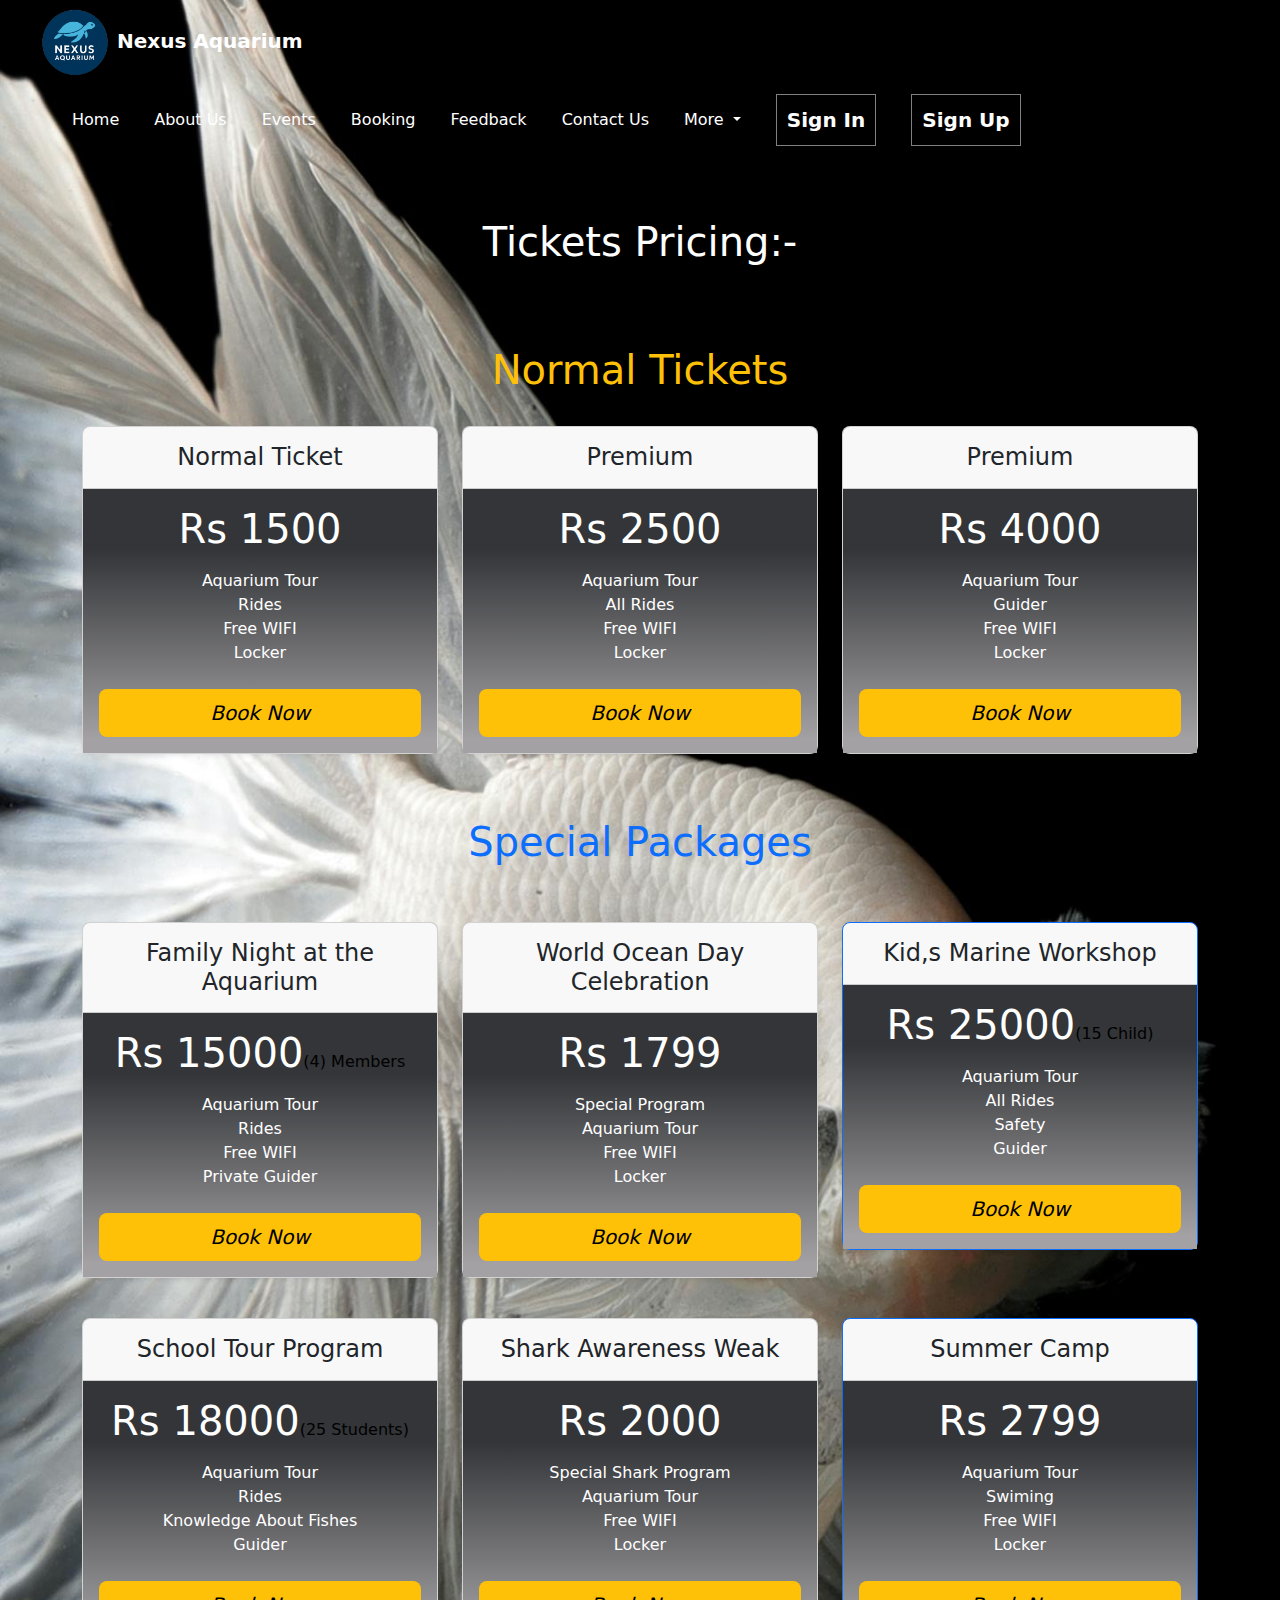
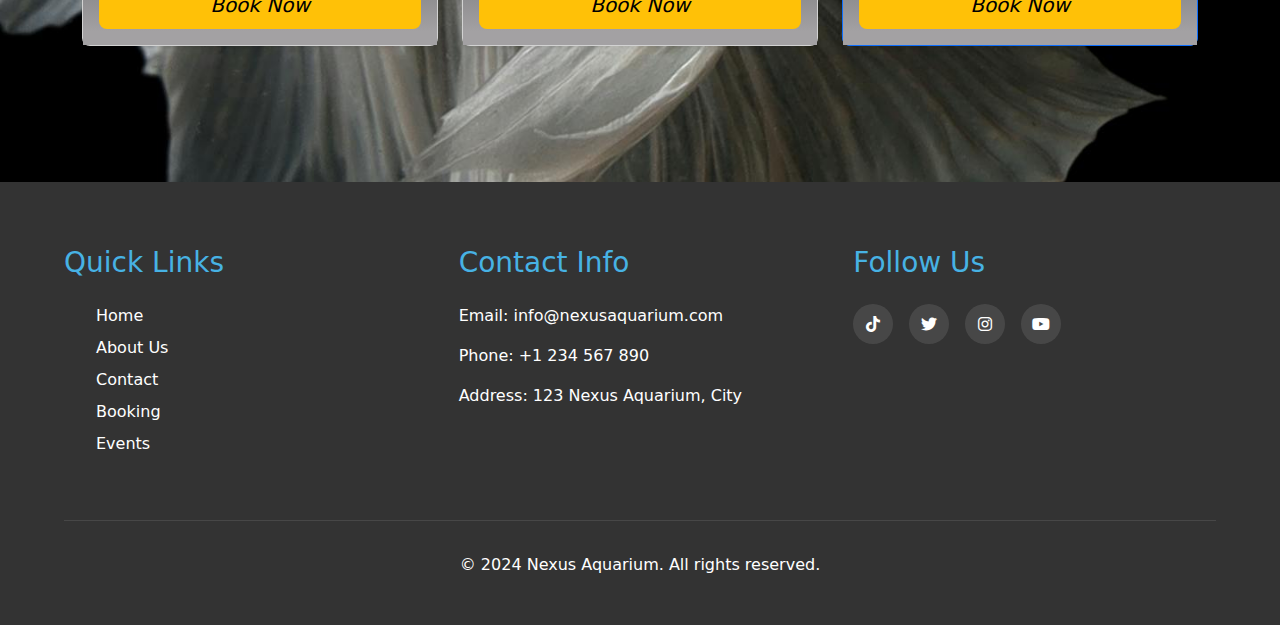
<file: pricing.html>
<!DOCTYPE html>
<html lang="en">
    <head>
        <meta charset="UTF-8">
        <meta name="viewport" content="width=device-width, initial-scale=1.0">
        <title>Nexus Tickets</title>
        <link rel="stylesheet" href="./css/pricing.css">
        <link href="https://cdn.jsdelivr.net/npm/bootstrap@5.3.0/dist/css/bootstrap.min.css" rel="stylesheet">
        <link rel="shortcut icon" href="./Images/logo-png.png" type="image/x-icon"
        style="border-radius: 1000px;">
        <script src="https://ajax.googleapis.com/ajax/libs/jquery/3.7.1/jquery.min.js"></script>
        <script src="./javascript/index.js"></script>
        <link rel="stylesheet" href="https://cdnjs.cloudflare.com/ajax/libs/font-awesome/6.0.0/css/all.min.css">
    </head>
<body>

    <!-- Home -->


    <header class="header">
        <nav class="navbar">
          <p  class="logo "><img style="border-radius: 1500px; cursor: pointer;" src="./Images/logo-png.png" alt="" width="70px" height="70px"><a style="color: white; font-size: 20px;" href="./index.html"><b> Nexus Aquarium</b> </a></p>
          <input type="checkbox" id="menu-toggle" />
          <label for="menu-toggle" id="hamburger-btn">
            <svg xmlns="http://www.w3.org/2000/svg" height="24" viewBox="0 0 24 24" width="24">
              <path d="M3 12h18M3 6h18M3 18h18" stroke="currentColor" stroke-width="2" stroke-linecap="round"/>
            </svg>
          </label>
          <ul class="links">
            <li><a href="./index.html">Home</a></li>
            <li><a href="./about.html">About Us</a></li>
            <li><a href="./event.html">Events</a></li>
            <li><a href="./booking.html">Booking</a></li>
            <li><a href="./feedback.html">Feedback</a></li>
            <li><a href="./contact.html">Contact Us</a></li>
      
            <li class="nav-item dropdown">
              <a class="nav-link dropdown-toggle" href="#" id="navbarDropdown" role="button" data-bs-toggle="dropdown" aria-expanded="false">
                More
              </a>
              <ul class="dropdown-menu" aria-labelledby="navbarDropdown">
                <li><a style="font-style: italic; font-weight: bolder; text-align: center;" class="dropdown-item text-black" href="./chart.html">Marine Life Chart</a></li>
                <li><a style="font-style: italic; font-weight: bolder; text-align: center;" class="dropdown-item text-black" href="./pricing.html">Tickets</a></li>
                <li><a style="font-style: italic; font-weight: bolder; text-align: center;"  class="dropdown-item text-black" href="./show.html">Dolphin Show</a></li>
                <li><hr class="dropdown-divider"></li>
                <li><a style="font-style: italic; font-weight: bolder; text-align: center;" class="dropdown-item text-black" href="./timing.html">Timing and Policy</a></li>
              </ul>
            </li>
      
            
              <a style="font-size: 20px; font-weight: bolder; border: 1px solid grey; padding: 10px;" href="./signin.html" class="signin">Sign In</a>
              <a style="font-size: 20px; font-weight: bolder; border: 1px solid grey; padding: 10px;" href="./signup.html" class="signup">Sign Up</a>
          </ul>
         
        </nav>
      </header>

      <br> <br>


      <h1 style="text-align: center; color: white;">Tickets Pricing:-</h1>

      <br> <br> <br>
      
  


      <!-- Pricing -->

      <h1 style="text-align: center; " class="text-warning">Normal Tickets</h1>

      <br> 



     <div class="container">

    <main>
        <div class="row row-cols-1 row-cols-md-3 mb-3 text-center">
          <div class="col">
            <div class="card mb-4 rounded-3 shadow-sm">
              <div class="card-header py-3">
                <h4 class="my-0 fw-normal">Normal Ticket</h4>
              </div>
              <div style="background: linear-gradient(to bottom, #333538 23%, #a3a1a3 95%);" class="card-body ">
                <h1 class="card-title pricing-card-title text-white">Rs 1500<small class="text-muted fw-light"></small></h1>
                <ul class="list-unstyled mt-3 mb-4">
                  <li class="text-white">Aquarium Tour</li>
                  <li  class="text-white">Rides</li>
                  <li  class="text-white">Free WIFI</li>
                  <li  class="text-white">Locker</li>
                </ul>
                <a href="./booking.html"><button type="button" style="font-weight: 500; font-style: oblique; color: black;"  class="w-100 btn btn-lg bg-warning">Book Now</button></a>
              </div>
            </div>
          </div>
          <div class="col">
            <div class="card mb-4 rounded-3 shadow-sm">
              <div class="card-header py-3">
                <h4 class="my-0 fw-normal">Premium</h4>
              </div>
              <div style=" background: linear-gradient(to bottom, #333538 23%, #a3a1a3 95%);" class="card-body">
                <h1 class="card-title pricing-card-title text-white">Rs 2500<small class="text-muted fw-light"></small></h1>
                <ul class="list-unstyled mt-3 mb-4">
                  <li class="text-white">Aquarium Tour</li>
                  <li class="text-white">All Rides</li>
                  <li class="text-white">Free WIFI</li>
                  <li class="text-white">Locker</li>
                </ul>
                <a href="./booking.html"><button type="button" style="font-weight: 500; font-style: oblique; color: black;"  class="w-100 btn btn-lg bg-warning ">Book Now</button></a>
              </div>
            </div>
          </div>
          <div class="col">
            <div class="card mb-4 rounded-3 shadow-sm">
              <div class="card-header py-3">
                <h4 class="my-0 fw-normal">Premium</h4>
              </div>
              <div style=" background: linear-gradient(to bottom, #333538 23%, #a3a1a3 95%);" class="card-body">
                <h1 class="card-title pricing-card-title text-white">Rs 4000<small class="text-muted fw-light"></small></h1>
                <ul class="list-unstyled mt-3 mb-4">
                  <li  class="text-white">Aquarium Tour</li>
                  <li  class="text-white">Guider</li>
                  <li  class="text-white">Free WIFI</li>
                  <li  class="text-white">Locker</li>
                </ul>
                <a href="./booking.html"><button type="button" style="font-weight: 500; font-style: oblique; color: black;" class="w-100 btn btn-lg bg-warning ">Book Now</button></a>
              </div>
            </div>
          </div>
        </div>
      </main>
     </div>

     <br>

     <h1 style="text-align: center;" class="text-primary">Special Packages</h1>

     <br> <br>



     <div class="container">
    <main>
        <div class="row row-cols-1 row-cols-md-3 mb-3 text-center">
          <div class="col">
            <div class="card mb-4 rounded-3 shadow-sm">
              <div class="card-header py-3">
                <h4 class="my-0 fw-normal">Family Night at the Aquarium</h4>
              </div>
              <div  style=" background: linear-gradient(to bottom, #333538 23%, #a3a1a3 95%);" class="card-body">
                <h1 class="card-title pricing-card-title text-white">Rs 15000<small style="font-size: 16px;" class="text-black fw-light">(4) Members</small></h1>
                <ul class="list-unstyled mt-3 mb-4">
                  <li  class="text-white">Aquarium Tour</li>
                  <li  class="text-white">Rides</li>
                  <li  class="text-white">Free WIFI</li>
                  <li  class="text-white">Private Guider</li>
                </ul>
                <a href="./booking.html"><button type="button" style="font-weight: 500; font-style: oblique; color: black;" class="w-100 btn btn-lg bg-warning ">Book Now</button></a>
              </div>
            </div>
          </div>
          <div class="col">
            <div class="card mb-4 rounded-3 shadow-sm">
              <div class="card-header py-3">
                <h4 class="my-0 fw-normal">World Ocean Day Celebration</h4>
              </div>
              <div style=" background: linear-gradient(to bottom, #333538 23%, #a3a1a3 95%);" class="card-body">
                <h1 class="card-title pricing-card-title text-white">Rs 1799<small class="text-muted fw-light"></small></h1>
                <ul class="list-unstyled mt-3 mb-4">
                  <li  class="text-white">Special Program</li>
                  <li  class="text-white">Aquarium Tour</li>
                  <li  class="text-white">Free WIFI</li>
                  <li  class="text-white">Locker</li>
                </ul>
                <a href="./booking.html"><button type="button" style="font-weight: 500; font-style: oblique; color: black;" class="w-100 btn btn-lg bg-warning ">Book Now</button></a>
              </div>
            </div>
          </div>
          <div class="col">
            <div class="card mb-4 rounded-3 shadow-sm border-primary">
              <div class="card-header py-3 ">
                <h4 class="my-0 fw-normal">Kid,s Marine Workshop</h4>
              </div>
              <div style=" background: linear-gradient(to bottom, #333538 23%, #a3a1a3 95%);" class="card-body">
                <h1 class="card-title pricing-card-title text-white">Rs 25000<small style="font-size: 16px;" class="text-black fw-light">(15 Child)</small></h1>
                <ul class="list-unstyled mt-3 mb-4">
                  <li  class="text-white">Aquarium Tour</li>
                  <li  class="text-white">All Rides</li>
                  <li  class="text-white">Safety</li>
                  <li  class="text-white">Guider</li>
                </ul>
                <a href="./booking.html"><button type="button" style="font-weight: 500; font-style: oblique; color: black;" class="w-100 btn btn-lg bg-warning">Book Now</button></a>
              </div>
            </div>
          </div>
        </div>
      </main>
     </div>



     <div class="container">

    <main>
        <div class="row row-cols-1 row-cols-md-3 mb-3 text-center">
          <div class="col">
            <div class="card mb-4 rounded-3 shadow-sm">
              <div class="card-header py-3">
                <h4 class="my-0 fw-normal">School Tour Program</h4>
              </div>
              <div style=" background: linear-gradient(to bottom, #333538 23%, #a3a1a3 95%);" class="card-body">
                <h1 class="card-title pricing-card-title text-white">Rs 18000<small style="font-size: 16px;" class="text-black fw-light">(25 Students)</small></h1>
                <ul class="list-unstyled mt-3 mb-4">
                  <li  class="text-white">Aquarium Tour</li>
                  <li  class="text-white">Rides</li>
                  <li  class="text-white">Knowledge About Fishes</li>
                  <li  class="text-white">Guider</li>
                </ul>
                <a href="./booking.html"><button type="button" style="font-weight: 500; font-style: oblique; color: black;" class="w-100 btn btn-lg bg-warning">Book Now</button></a>
              </div>
            </div>
          </div>
          <div class="col">
            <div class="card mb-4 rounded-3 shadow-sm">
              <div class="card-header py-3">
                <h4 class="my-0 fw-normal">Shark Awareness Weak</h4>
              </div>
              <div style=" background: linear-gradient(to bottom, #333538 23%, #a3a1a3 95%);" class="card-body">
                <h1 class="card-title pricing-card-title text-white">Rs 2000<small class="text-muted fw-light"></small></h1>
                <ul class="list-unstyled mt-3 mb-4">
                    <li  class="text-white">Special Shark Program</li>
                  <li  class="text-white">Aquarium Tour</li>
                  
                  <li  class="text-white">Free WIFI</li>
                  <li  class="text-white">Locker</li>
                </ul>
                <a href="./booking.html"><button type="button" style="font-weight: 500; font-style: oblique; color: black;" class="w-100 btn btn-lg bg-warning">Book Now</button></a>
              </div>
            </div>
          </div>
          <div class="col">
            <div class="card mb-4 rounded-3 shadow-sm border-primary">
              <div class="card-header py-3 ">
                <h4 class="my-0 fw-normal">Summer Camp</h4>
              </div>
              <div style=" background: linear-gradient(to bottom, #333538 23%, #a3a1a3 95%);" class="card-body">
                <h1 class="card-title pricing-card-title text-white">Rs 2799<small class="text-muted fw-light"></small></h1>
                <ul class="list-unstyled mt-3 mb-4">
                  <li  class="text-white">Aquarium Tour</li>
                  <li  class="text-white">Swiming</li>
                  <li  class="text-white">Free WIFI</li>
                  <li  class="text-white">Locker</li>
                </ul>
                <a href="./booking.html"><button type="button" style="font-weight: 500; font-style: oblique; color: black;" class="w-100 btn btn-lg bg-warning ">Book Now</button></a>
              </div>
            </div>
          </div>
        </div>
      </main>

     </div>

     <br> <br> <br> <br>



    




      <!-- Footer -->
  <footer class="footer">
    <div class="footer-content">
        <div class="footer-section">
            <h3>Quick Links</h3>
            <ul>
                <li><a href="./index.html">Home</a></li>
                <li><a href="./about.html">About Us</a></li>
                <li><a href="./contact.html">Contact</a></li>
                <li><a href="./booking.html">Booking</a></li>
                <li><a href="./event.html">Events</a></li>
            </ul>
        </div>
        <div class="footer-section">
            <h3>Contact Info</h3>
            <p>Email: info@nexusaquarium.com</p>
            <p>Phone: +1 234 567 890</p>
            <p>Address: 123 Nexus Aquarium, City</p>
        </div>
        <div class="footer-section">
            <h3>Follow Us</h3>
            <div class="social-links">
                <a href="https://www.tiktok.com/"><i class="fab fa-tiktok"></i></a>
                <a href="https://x.com/"><i class="fab fa-twitter"></i></a>
                <a href="https://www.instagram.com/"><i class="fab fa-instagram"></i></a>
                <a href="https://www.youtube.com/"><i class="fab fa-youtube"></i></a>
            </div>
        </div>
    </div>
    <div class="footer-bottom">
        <p>&copy; 2024 Nexus Aquarium. All rights reserved.</p>
    </div>
</footer>


<script src="https://cdn.jsdelivr.net/npm/bootstrap@5.3.5/dist/js/bootstrap.bundle.min.js" integrity="sha384-k6d4wzSIapyDyv1kpU366/PK5hCdSbCRGRCMv+eplOQJWyd1fbcAu9OCUj5zNLiq" crossorigin="anonymous"></script>
    





</body>
</html>
</file>
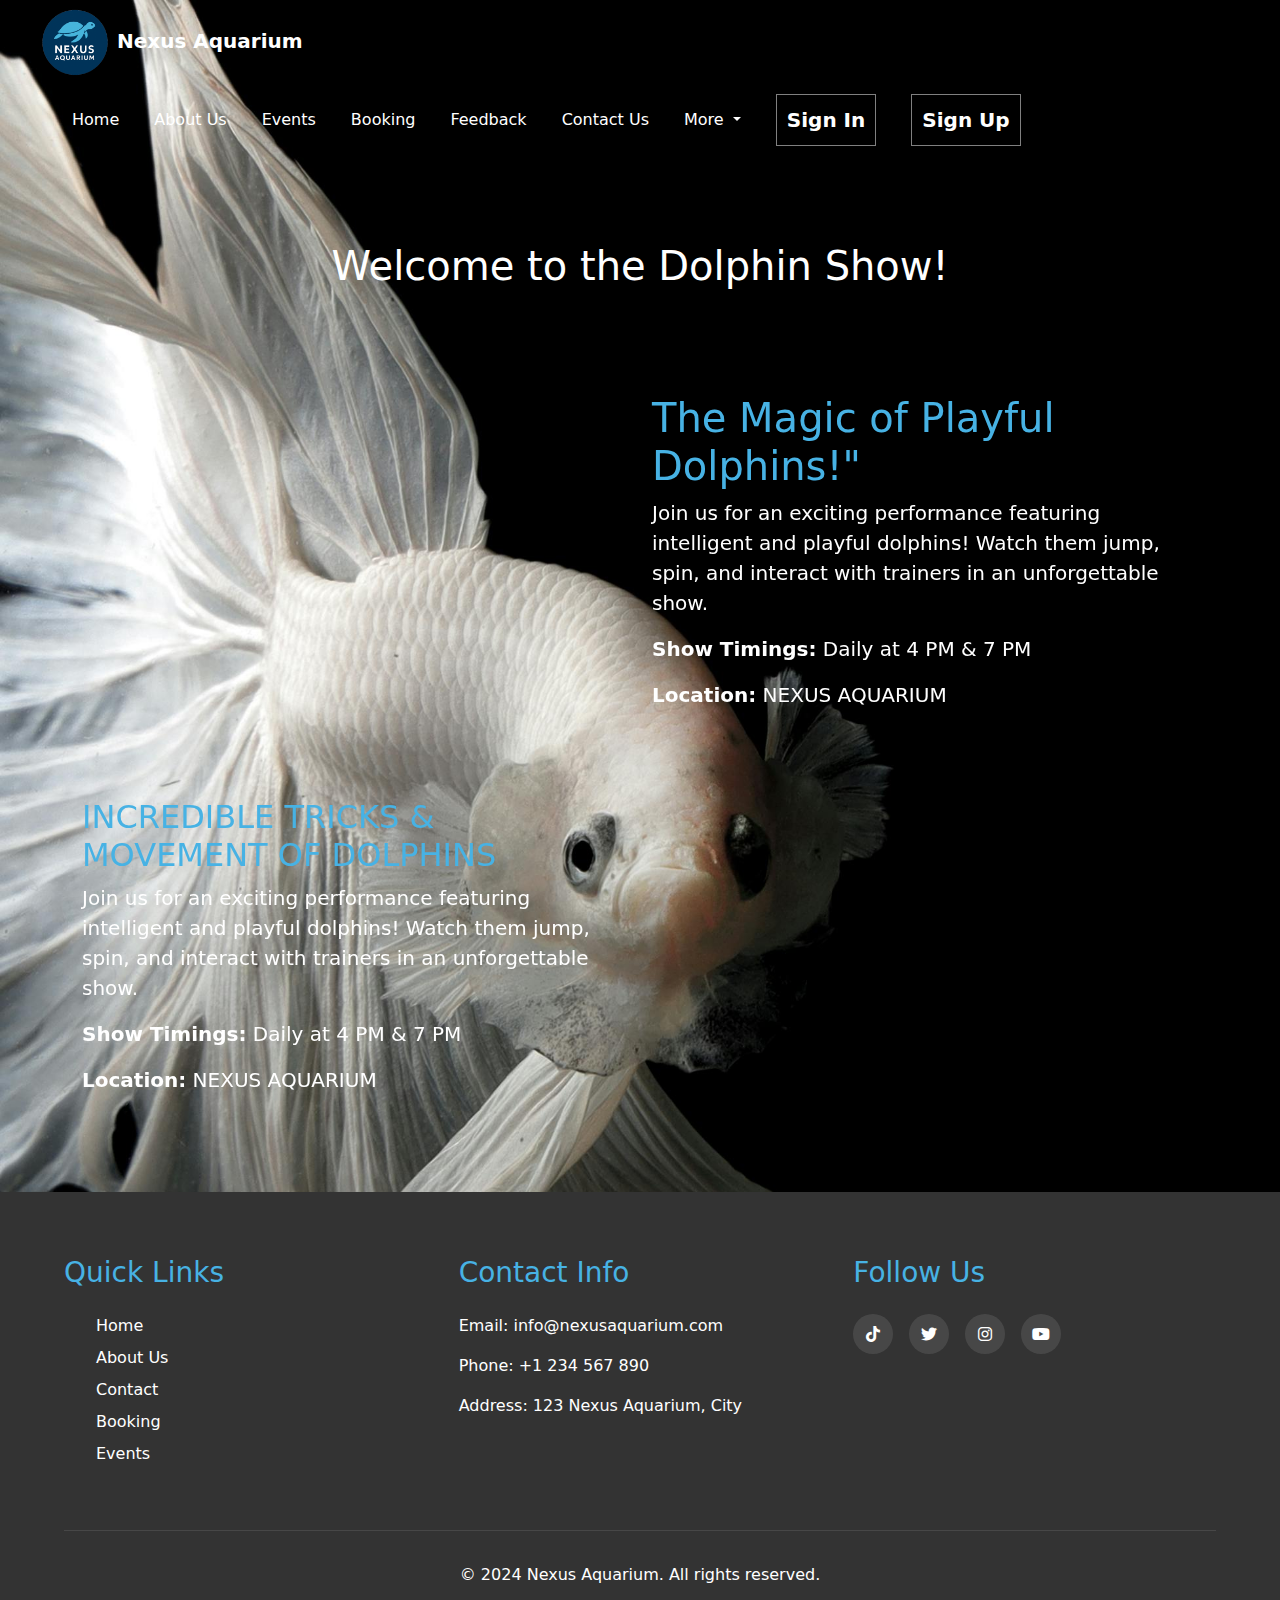
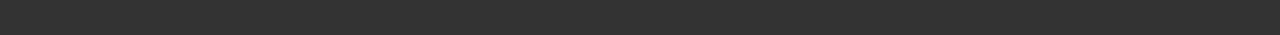
<file: show.html>
<!DOCTYPE html>
<html lang="en">
<head>
    <meta charset="UTF-8">
    <meta name="viewport" content="width=device-width, initial-scale=1.0">
    <title>Nexus Show</title>
    <link rel="stylesheet" href="./css/show.css">
    <link href="https://cdn.jsdelivr.net/npm/bootstrap@5.3.0/dist/css/bootstrap.min.css" rel="stylesheet">
    <link rel="shortcut icon" href="./Images/logo-png.png" type="image/x-icon">
    <script src="https://ajax.googleapis.com/ajax/libs/jquery/3.7.1/jquery.min.js"></script>
    <script src="./javascript/index.js"></script>
    <link rel="stylesheet" href="https://cdnjs.cloudflare.com/ajax/libs/font-awesome/6.0.0/css/all.min.css">
</head>
<body>

  

  <!-- Home -->


  <header class="header">
    <nav class="navbar">
      <p  class="logo "><img style="border-radius: 1500px; cursor: pointer;" src="./Images/logo-png.png" alt="" width="70px" height="70px"><a style="color: white; font-size: 20px;" href="./index.html"><b> Nexus Aquarium</b> </a></p>
      <input type="checkbox" id="menu-toggle" />
      <label for="menu-toggle" id="hamburger-btn">
        <svg xmlns="http://www.w3.org/2000/svg" height="24" viewBox="0 0 24 24" width="24">
          <path d="M3 12h18M3 6h18M3 18h18" stroke="currentColor" stroke-width="2" stroke-linecap="round"/>
        </svg>
      </label>
      <ul class="links">
        <li><a href="./index.html">Home</a></li>
        <li><a href="./about.html">About Us</a></li>
        <li><a href="./event.html">Events</a></li>
        <li><a href="./booking.html">Booking</a></li>
        <li><a href="./feedback.html">Feedback</a></li>
        <li><a href="./contact.html">Contact Us</a></li>
  
        <li class="nav-item dropdown">
          <a class="nav-link dropdown-toggle" href="#" id="navbarDropdown" role="button" data-bs-toggle="dropdown" aria-expanded="false">
            More
          </a>
          <ul class="dropdown-menu" aria-labelledby="navbarDropdown">
            <li><a style="font-style: italic; font-weight: bolder; text-align: center;" class="dropdown-item text-black" href="./chart.html">Marine Life Chart</a></li>
            <li><a style="font-style: italic; font-weight: bolder; text-align: center;" class="dropdown-item text-black" href="./pricing.html">Tickets</a></li>
            <li><a style="font-style: italic; font-weight: bolder; text-align: center;"  class="dropdown-item text-black" href="./show.html">Dolphin Show</a></li>
            <li><hr class="dropdown-divider"></li>
            <li><a style="font-style: italic; font-weight: bolder; text-align: center;" class="dropdown-item text-black" href="./timing.html">Timing and Policy</a></li>
          </ul>
        </li>
  
        
          <a style="font-size: 20px; font-weight: bolder; border: 1px solid grey; padding: 10px;" href="./signin.html" class="signin">Sign In</a>
          <a style="font-size: 20px; font-weight: bolder; border: 1px solid grey; padding: 10px;" href="./signup.html" class="signup">Sign Up</a>
      </ul>
     
    </nav>
  </header>


    <br> <br>


    <!-- Show -->

  <div  class="Show">

    <header class="text-white text-center py-4">
        <h1 class="text-white">Welcome to the Dolphin Show!</h1>
    </header>

    <br> <br>
    
    <div  class="container mt-4">
        <div class="row">
            <div class="col-md-6">
    
                <iframe width="100%" height="315" src="https://www.youtube.com/embed/xoFlUYJn3v0?si=SCqd6cIH4LBjErNA"
                    title="YouTube video player" frameborder="0"
                    allow="accelerometer; autoplay; clipboard-write; encrypted-media; gyroscope; picture-in-picture; web-share"
                    referrerpolicy="strict-origin-when-cross-origin" allowfullscreen></iframe>
    
            </div>
            <div class="col-md-6">
                <h2 style="color:#47b2e4 ; font-size: 40px;">The Magic of Playful Dolphins!"</h2>
                <p style="color: rgb(255, 255, 255); font-size: 20px;" >Join us for an exciting performance featuring intelligent and playful dolphins! Watch them jump,
                    spin, and interact with trainers in an unforgettable show.</p>
                <p style="color: white; font-size: 20px;" ><strong>Show Timings:</strong> Daily at 4 PM & 7 PM</p>
                <p style="color: white; font-size: 20px;"><strong>Location:</strong> NEXUS AQUARIUM</p>
    
            </div>
        </div>
    </div>
    <br>
   <br>
  
    <div class="container mt-4">
        <div class="row">
    
            <div class="col-md-6">
                <h2  style="color: #47b2e4;">INCREDIBLE TRICKS & MOVEMENT OF DOLPHINS</h2>
                <p style="color: rgb(255, 255, 255); font-size: 20px;">Join us for an exciting performance featuring intelligent and playful dolphins! Watch them jump,
                    spin, and interact with trainers in an unforgettable show.</p>
                <p style="color: white; font-size: 20px;"><strong>Show Timings:</strong> Daily at 4 PM & 7 PM</p>
                <p style="color: white; font-size: 20px;"><strong>Location:</strong> NEXUS AQUARIUM </p>
    
            </div>
            <div class="col-md-6">
    
                <iframe width="100%" height="315"
                    src="https://www.youtube.com/embed/G7L4YzGAvMA?si=z2SyN4lca1xSyq11&amp;start=34"
                    title="YouTube video player" frameborder="0"
                    allow="accelerometer; autoplay; clipboard-write; encrypted-media; gyroscope; picture-in-picture; web-share"
                    referrerpolicy="strict-origin-when-cross-origin" allowfullscreen></iframe>
    
            </div>
        </div>
    </div>

  </div>
 
  <br> <br> <br>




     <!-- Footer -->
     <footer class="footer">
      <div class="footer-content">
          <div class="footer-section">
              <h3>Quick Links</h3>
              <ul>
                  <li><a href="./index.html">Home</a></li>
                  <li><a href="./about.html">About Us</a></li>
                  <li><a href="./contact.html">Contact</a></li>
                  <li><a href="./booking.html">Booking</a></li>
                  <li><a href="./event.html">Events</a></li>
              </ul>
          </div>
          <div class="footer-section">
              <h3>Contact Info</h3>
              <p>Email: info@nexusaquarium.com</p>
              <p>Phone: +1 234 567 890</p>
              <p>Address: 123 Nexus Aquarium, City</p>
          </div>
          <div class="footer-section">
              <h3>Follow Us</h3>
              <div class="social-links">
                  <a href="https://www.tiktok.com/"><i class="fab fa-tiktok"></i></a>
                  <a href="https://x.com/"><i class="fab fa-twitter"></i></a>
                  <a href="https://www.instagram.com/"><i class="fab fa-instagram"></i></a>
                  <a href="https://www.youtube.com/"><i class="fab fa-youtube"></i></a>
              </div>
          </div>
      </div>
      <div class="footer-bottom">
          <p>&copy; 2024 Nexus Aquarium. All rights reserved.</p>
      </div>
  </footer>
  
  
      <script src="https://cdn.jsdelivr.net/npm/bootstrap@5.3.5/dist/js/bootstrap.bundle.min.js" integrity="sha384-k6d4wzSIapyDyv1kpU366/PK5hCdSbCRGRCMv+eplOQJWyd1fbcAu9OCUj5zNLiq" crossorigin="anonymous"></script>
</file>
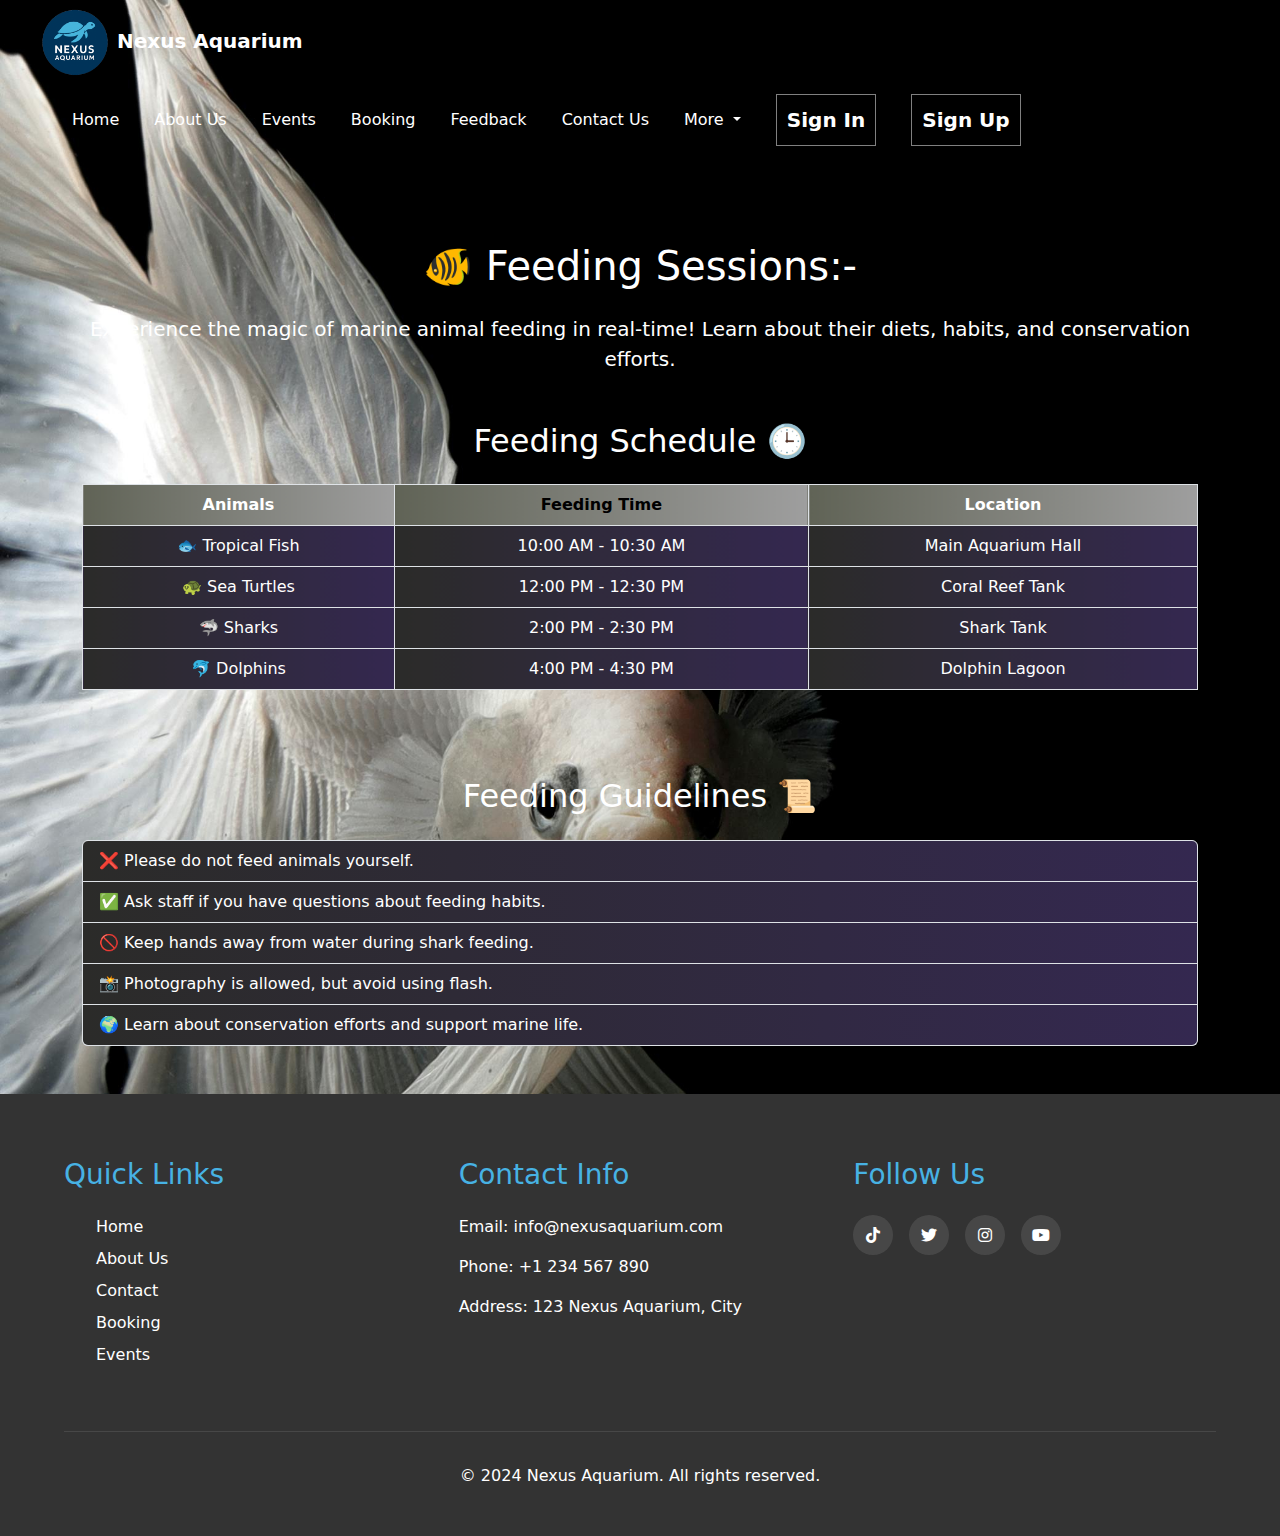
<file: timing.html>
<!DOCTYPE html>
<html lang="en">
<head>
    <meta charset="UTF-8">
    <meta name="viewport" content="width=device-width, initial-scale=1.0">
    <title>Nexus Timing</title>
    <link rel="stylesheet" href="./css/timing.css">
    <link href="https://cdn.jsdelivr.net/npm/bootstrap@5.3.0/dist/css/bootstrap.min.css" rel="stylesheet">
    <link rel="shortcut icon" href="./Images/logo-png.png" type="image/x-icon">
    <script src="https://ajax.googleapis.com/ajax/libs/jquery/3.7.1/jquery.min.js"></script>
    <script src="./javascript/index.js"></script>
    <link rel="stylesheet" href="https://cdnjs.cloudflare.com/ajax/libs/font-awesome/6.0.0/css/all.min.css">
</head>
<body>

  

  <!-- Home -->



  <header class="header">
    <nav class="navbar">
      <p  class="logo "><img style="border-radius: 1500px; cursor: pointer;" src="./Images/logo-png.png" alt="" width="70px" height="70px"><a style="color: white; font-size: 20px;" href="./index.html"><b> Nexus Aquarium</b> </a></p>
      <input type="checkbox" id="menu-toggle" />
      <label for="menu-toggle" id="hamburger-btn">
        <svg xmlns="http://www.w3.org/2000/svg" height="24" viewBox="0 0 24 24" width="24">
          <path d="M3 12h18M3 6h18M3 18h18" stroke="currentColor" stroke-width="2" stroke-linecap="round"/>
        </svg>
      </label>
      <ul class="links">
        <li><a href="./index.html">Home</a></li>
        <li><a href="./about.html">About Us</a></li>
        <li><a href="./event.html">Events</a></li>
        <li><a href="./booking.html">Booking</a></li>
        <li><a href="./feedback.html">Feedback</a></li>
        <li><a href="./contact.html">Contact Us</a></li>
  
        <li class="nav-item dropdown">
          <a class="nav-link dropdown-toggle" href="#" id="navbarDropdown" role="button" data-bs-toggle="dropdown" aria-expanded="false">
            More
          </a>
          <ul class="dropdown-menu" aria-labelledby="navbarDropdown">
            <li><a style="font-style: italic; font-weight: bolder; text-align: center;" class="dropdown-item text-black" href="./chart.html">Marine Life Chart</a></li>
            <li><a style="font-style: italic; font-weight: bolder; text-align: center;" class="dropdown-item text-black" href="./pricing.html">Tickets</a></li>
            <li><a style="font-style: italic; font-weight: bolder; text-align: center;"  class="dropdown-item text-black" href="./show.html">Dolphin Show</a></li>
            <li><hr class="dropdown-divider"></li>
            <li><a style="font-style: italic; font-weight: bolder; text-align: center;" class="dropdown-item text-black" href="./timing.html">Timing and Policy</a></li>
          </ul>
        </li>
  
        
          <a style="font-size: 20px; font-weight: bolder; border: 1px solid grey; padding: 10px;" href="./signin.html" class="signin">Sign In</a>
          <a style="font-size: 20px; font-weight: bolder; border: 1px solid grey; padding: 10px;" href="./signup.html" class="signup">Sign Up</a>
      </ul>
     
    </nav>
  </header>


    <br> <br>


      <!-- Timing -->

      <div class="timing">

        <div class=" container">
          <br>
          <h1   class="text-center mb-4 text-white">🐠  Feeding Sessions:-</h1>
          <p class="lead text-center text-white">Experience the magic of marine animal feeding in real-time! Learn about their diets, habits, and conservation efforts.</p>
     
      </div>
  
  
      <div style="padding-bottom: 23px;" class="container mt-5">
          <h2  class="text-center mb-4 text-white">Feeding Schedule 🕒</h2>
          <table  class="table table-bordered text-center">
              <thead>
                  <tr>
                      <th style=" background-image: linear-gradient(to right, rgb(96, 99, 86), rgb(158, 158, 158));" class="text-white">Animals</th>
                      <th style=" background-image: linear-gradient(to right, rgb(96, 99, 86), rgb(158, 158, 158));" class="text-black" >Feeding Time</th>
                      <th style=" background-image: linear-gradient(to right, rgb(96, 99, 86), rgb(158, 158, 158));" class="text-white">Location</th>
                  </tr>
              </thead>
              <tbody >
                  <tr>
                      <td style="  background-image: linear-gradient(to right, rgb(43, 43, 41), rgb(52, 40, 80));" class="text-white">🐟 Tropical Fish</td>
                      <td  style="  background-image: linear-gradient(to right, rgb(43, 43, 41), rgb(52, 40, 80));" class="text-white">10:00 AM - 10:30 AM</td>
                      <td style="  background-image: linear-gradient(to right, rgb(43, 43, 41), rgb(52, 40, 80));" class="text-white">Main Aquarium Hall</td>
                  </tr>
                  <tr>
                      <td style="  background-image: linear-gradient(to right, rgb(43, 43, 41), rgb(52, 40, 80));" class="text-white">🐢 Sea Turtles</td>
                      <td style="  background-image: linear-gradient(to right, rgb(43, 43, 41), rgb(52, 40, 80));" class="text-white">12:00 PM - 12:30 PM</td>
                      <td style=" background-image: linear-gradient(to right, rgb(43, 43, 41), rgb(52, 40, 80));" class="text-white">Coral Reef Tank</td>
                  </tr>
                  <tr>
                      <td style=" background-image: linear-gradient(to right, rgb(43, 43, 41), rgb(52, 40, 80));" class="text-white">🦈 Sharks</td>
                      <td style=" background-image: linear-gradient(to right, rgb(43, 43, 41), rgb(52, 40, 80));" class="text-white">2:00 PM - 2:30 PM</td>
                      <td style="  background-image: linear-gradient(to right, rgb(43, 43, 41), rgb(52, 40, 80));" class="text-white">Shark Tank</td>
                  </tr>
                  <tr>
                      <td style="  background-image: linear-gradient(to right, rgb(43, 43, 41), rgb(52, 40, 80));" class="text-white">🐬 Dolphins</td>
                      <td style="  background-image: linear-gradient(to right, rgb(43, 43, 41), rgb(52, 40, 80));" class="text-white">4:00 PM - 4:30 PM</td>
                      <td style=" background-image: linear-gradient(to right, rgb(43, 43, 41), rgb(52, 40, 80));" class="text-white">Dolphin Lagoon</td>
                  </tr>
              </tbody>
          </table>
      </div>
  
      <div class="container mt-5" >
          <h2  class="text-center mb-4 text-white ">Feeding Guidelines 📜</h2>
          <ul class="list-group ">
              <li style="background-image: linear-gradient(to right, rgb(43, 43, 41), rgb(52, 40, 80));" class="list-group-item text-white">❌ Please do not feed animals yourself.</li>
              <li style=" background-image: linear-gradient(to right, rgb(43, 43, 41), rgb(52, 40, 80));" class="list-group-item text-white">✅ Ask staff if you have questions about feeding habits.</li>
              <li style=" background-image: linear-gradient(to right, rgb(43, 43, 41), rgb(52, 40, 80));" class="list-group-item text-white">🚫 Keep hands away from water during shark feeding.</li>
              <li style=" background-image: linear-gradient(to right, rgb(43, 43, 41), rgb(52, 40, 80));" class="list-group-item text-white">📸 Photography is allowed, but avoid using flash.</li>
              <li style="background-image: linear-gradient(to right, rgb(43, 43, 41), rgb(52, 40, 80));" class="list-group-item text-white">🌍 Learn about conservation efforts and support marine life.</li>
          </ul>
      </div>
  
      </div>

      <br> <br> 



     <!-- Footer -->
     <footer class="footer">
      <div class="footer-content">
          <div class="footer-section">
              <h3>Quick Links</h3>
              <ul>
                  <li><a href="./index.html">Home</a></li>
                  <li><a href="./about.html">About Us</a></li>
                  <li><a href="./contact.html">Contact</a></li>
                  <li><a href="./booking.html">Booking</a></li>
                  <li><a href="./event.html">Events</a></li>
              </ul>
          </div>
          <div class="footer-section">
              <h3>Contact Info</h3>
              <p>Email: info@nexusaquarium.com</p>
              <p>Phone: +1 234 567 890</p>
              <p>Address: 123 Nexus Aquarium, City</p>
          </div>
          <div class="footer-section">
              <h3>Follow Us</h3>
              <div class="social-links">
                  <a href="https://www.tiktok.com/"><i class="fab fa-tiktok"></i></a>
                  <a href="https://x.com/"><i class="fab fa-twitter"></i></a>
                  <a href="https://www.instagram.com/"><i class="fab fa-instagram"></i></a>
                  <a href="https://www.youtube.com/"><i class="fab fa-youtube"></i></a>
              </div>
          </div>
      </div>
      <div class="footer-bottom">
          <p>&copy; 2024 Nexus Aquarium. All rights reserved.</p>
      </div>
  </footer>
  
  
  
      <script src="https://cdn.jsdelivr.net/npm/bootstrap@5.3.5/dist/js/bootstrap.bundle.min.js" integrity="sha384-k6d4wzSIapyDyv1kpU366/PK5hCdSbCRGRCMv+eplOQJWyd1fbcAu9OCUj5zNLiq" crossorigin="anonymous"></script>
</file>
<file: css/about.css>
body {
    height: auto;
    width: 100%;
    background-image: url(../Images/pexels-chevanon-2765210.jpg);
    background-repeat: no-repeat;
    background-size: cover;
  }
  .header {
    
    top: 0;
    left: 0;
    width: 100%;
  }
  .navbar {
    display: flex;
    align-items: center;
    justify-content: space-between;
  
    max-width: 1200px;
    margin: 0 auto;
    padding: 20px 15px;
  }
  .navbar .logo a {
    font-size: 1.8rem;
    text-decoration: none;
    color: #fff;
  }
  .navbar .links {
    display: flex;
    align-items: center;
    list-style: none;
    gap: 35px;
  }
  .navbar .links a {
    font-weight: 500;
    text-decoration: none;
    color: #fff;
    padding: 10px 0;
    transition: 0.2s ease;
  }
  .navbar .links a:hover {
    color: #47b2e4;
  }
  .navbar .buttons a {
    text-decoration: none;
    color: #fff;
    font-size: 1rem;
    padding: 15px 0;
    transition: 0.2s ease;
  }
  .navbar .buttons a:not(:last-child) {
    margin-right: 30px;
  }
  .navbar .buttons .signin:hover {
    color: #47b2e4;
  }
  .navbar .buttons .signup {
    border: 1px solid #fff;
    padding: 10px 20px;
    border-radius: 0.375rem;
    text-align: center;
    transition: 0.2s ease;
  }
  .navbar .buttons .signup:hover {
    background-color: #47b2e4;
    color: #fff;
  }
  .hero-section {
    display: flex;
    justify-content: space-evenly;
    align-items: center;
    height: 95vh;
    padding: 0 15px;
    max-width: 1200px;
    margin: 0 auto;
  }
  .hero-section .hero {
    max-width: 50%;
    color: #fff;
  }
  .hero h2 {
    font-size: 2.5rem;
    margin-bottom: 20px;
  }
  .hero p {
    font-size: 1.2rem;
    margin-bottom: 20px;
    color: #c9c7c7;
  }
  .hero-section .img img {
    width: 517px;
  }
  .hero-section .buttons {
    margin-top: 40px;
  }
  .hero-section .buttons a {
    text-decoration: none;
    color: #fff;
    padding: 12px 24px;
    border-radius: 0.375rem;
    font-weight: 600;
    transition: 0.2s ease;
    display: inline-block;
  }
  .hero-section .buttons a:not(:last-child) {
    margin-right: 15px;
  }
  .buttons .join {
    background-color: #47b2e4;
  }
  .hero-section .buttons .learn {
    border: 1px solid #fff;
    border-radius: 0.375rem;
  }
  .hero-section .buttons a:hover {
    background-color: #47b2e4;
  }
  /* Hamburger menu styles */
  #menu-toggle {
    display: none;
  }
  #hamburger-btn {
    font-size: 1.8rem;
    color: #fff;
    cursor: pointer;
    display: none;
    order: 1;
  }
  @media screen and (max-width: 1023px) {
    .navbar .logo a {
      font-size: 1.5rem;
    }
    .links {
      position: fixed;
      left: -100%;
      top: 75px;
      width: 100%;
      height: 100vh;
      padding-top: 50px;
      background: #175d69;
      flex-direction: column;
      transition: 0.3s ease;
    }
    .navbar #menu-toggle:checked ~ .links {
      left: 0;
    }
    .navbar #hamburger-btn {
      display: block;
    }
    .header .buttons {
      display: none;
    }
    .hero-section .hero {
      max-width: 100%;
      text-align: center;
    }
    .hero-section img {
      display: none;
    }
  }


  ::-webkit-scrollbar{
    width: 15px;
  }
  ::-webkit-scrollbar-track{
    background: #d1e5ff;
  }
  ::-webkit-scrollbar-thumb{
    background: linear-gradient(cyan, cyan);
   border-radius: 10px;
  }


  
  /* Footer */
.footer {
  background: #333;
  color: white;
  padding: 4rem 5% 2rem;
}

.footer-content {
  display: grid;
  grid-template-columns: repeat(auto-fit, minmax(250px, 1fr));
  gap: 2rem;
  max-width: 1400px;
  margin: 0 auto;
}

.footer-section h3 {
  margin-bottom: 1.5rem;
  color: #47b2e4;
}

.footer-section ul {
  list-style: none;
}

.footer-section ul li {
  margin-bottom: 0.5rem;
}

.footer-section a {
  color: white;
  text-decoration: none;
  transition: color 0.3s ease;
}

.footer-section a:hover {
  color: white;
}

.social-links {
  display: flex;
  gap: 1rem;
}

.social-links a {
  display: inline-block;
  width: 40px;
  height: 40px;
  background: rgba(255, 255, 255, 0.1);
  border-radius: 50%;
  display: flex;
  align-items: center;
  justify-content: center;
  transition: all 0.3s ease;
}

.social-links a:hover {
  background: #47b2e4;
  transform: translateY(-3px);
}

.footer-bottom {
  text-align: center;
  margin-top: 3rem;
  padding-top: 2rem;
  border-top: 1px solid rgba(255, 255, 255, 0.1);
}
</file>
<file: css/chart.css>
body {
    height: auto;
    width: 100%;
    background-image: url(../Images/pexels-chevanon-2765210.jpg);
    background-repeat: no-repeat;
    background-size: cover;
  }
  .header {
    
    top: 0;
    left: 0;
    width: 100%;
  }
  .navbar {
    display: flex;
    align-items: center;
    justify-content: space-between;
  
    max-width: 1200px;
    margin: 0 auto;
    padding: 20px 15px;
  }
  .navbar .logo a {
    font-size: 1.8rem;
    text-decoration: none;
    color: #fff;
  }
  .navbar .links {
    display: flex;
    align-items: center;
    list-style: none;
    gap: 35px;
  }
  .navbar .links a {
    font-weight: 500;
    text-decoration: none;
    color: #fff;
    padding: 10px 0;
    transition: 0.2s ease;
  }
  .navbar .links a:hover {
    color: #47b2e4;
  }
  .navbar .buttons a {
    text-decoration: none;
    color: #fff;
    font-size: 1rem;
    padding: 15px 0;
    transition: 0.2s ease;
  }
  .navbar .buttons a:not(:last-child) {
    margin-right: 30px;
  }
  .navbar .buttons .signin:hover {
    color: #47b2e4;
  }
  .navbar .buttons .signup {
    border: 1px solid #fff;
    padding: 10px 20px;
    border-radius: 0.375rem;
    text-align: center;
    transition: 0.2s ease;
  }
  .navbar .buttons .signup:hover {
    background-color: #47b2e4;
    color: #fff;
  }
  .hero-section {
    display: flex;
    justify-content: space-evenly;
    align-items: center;
    height: 95vh;
    padding: 0 15px;
    max-width: 1200px;
    margin: 0 auto;
  }
  .hero-section .hero {
    max-width: 50%;
    color: #fff;
  }
  .hero h2 {
    font-size: 2.5rem;
    margin-bottom: 20px;
  }
  .hero p {
    font-size: 1.2rem;
    margin-bottom: 20px;
    color: #c9c7c7;
  }
  .hero-section .img img {
    width: 517px;
  }
  .hero-section .buttons {
    margin-top: 40px;
  }
  .hero-section .buttons a {
    text-decoration: none;
    color: #fff;
    padding: 12px 24px;
    border-radius: 0.375rem;
    font-weight: 600;
    transition: 0.2s ease;
    display: inline-block;
  }
  .hero-section .buttons a:not(:last-child) {
    margin-right: 15px;
  }
  .buttons .join {
    background-color: #47b2e4;
  }
  .hero-section .buttons .learn {
    border: 1px solid #fff;
    border-radius: 0.375rem;
  }
  .hero-section .buttons a:hover {
    background-color: #47b2e4;
  }
  /* Hamburger menu styles */
  #menu-toggle {
    display: none;
  }
  #hamburger-btn {
    font-size: 1.8rem;
    color: #fff;
    cursor: pointer;
    display: none;
    order: 1;
  }
  @media screen and (max-width: 1023px) {
    .navbar .logo a {
      font-size: 1.5rem;
    }
    .links {
      position: fixed;
      left: -100%;
      top: 75px;
      width: 100%;
     
      padding-top: 50px;
      background: #175d69;
      flex-direction: column;
      transition: 0.3s ease;
    }
    .navbar #menu-toggle:checked ~ .links {
      left: 0;
    }
    .navbar #hamburger-btn {
      display: block;
    }
    .header .buttons {
      display: none;
    }
    .hero-section .hero {
      max-width: 100%;
      text-align: center;
    }
    .hero-section img {
      display: none;
    }
  }


 

  
     
    

  
 
 
  
  .table{
    border: 2px solid #47b2e4 !important;
  }
  
  th{
    border: 2px solid  #47b2e4 !important;
  
    background-image: linear-gradient(to right, rgb(37, 77, 68), rgb(46, 38, 51));
  }
  td{
    border: 2px solid #47b2e4 !important;
    background-image: linear-gradient(to right, rgb(43, 43, 41), rgb(52, 40, 80));
  
  }

  ::-webkit-scrollbar{
    width: 15px;
  }
  ::-webkit-scrollbar-track{
    background: #d1e5ff;
  }
  ::-webkit-scrollbar-thumb{
    background: linear-gradient(cyan, cyan);
   border-radius: 10px;
  }
  
  /* Footer */
.footer {
  background: #333;
  color: white;
  padding: 4rem 5% 2rem;
}

.footer-content {
  display: grid;
  grid-template-columns: repeat(auto-fit, minmax(250px, 1fr));
  gap: 2rem;
  max-width: 1400px;
  margin: 0 auto;
}

.footer-section h3 {
  margin-bottom: 1.5rem;
  color: #47b2e4;
}

.footer-section ul {
  list-style: none;
}

.footer-section ul li {
  margin-bottom: 0.5rem;
}

.footer-section a {
  color: white;
  text-decoration: none;
  transition: color 0.3s ease;
}

.footer-section a:hover {
  color: white;
}

.social-links {
  display: flex;
  gap: 1rem;
}

.social-links a {
  display: inline-block;
  width: 40px;
  height: 40px;
  background: rgba(255, 255, 255, 0.1);
  border-radius: 50%;
  display: flex;
  align-items: center;
  justify-content: center;
  transition: all 0.3s ease;
}

.social-links a:hover {
  background: #47b2e4;
  transform: translateY(-3px);
}

.footer-bottom {
  text-align: center;
  margin-top: 3rem;
  padding-top: 2rem;
  border-top: 1px solid rgba(255, 255, 255, 0.1);
}
</file>
<file: css/event.css>
body {
    height: auto;
    width: 100%;
    background-image: url('../Images/pexels-rachel-claire-6123093.jpg');
    background-repeat: no-repeat;
    background-size: cover;
}



  .header {
    
    top: 0;
    left: 0;
    width: 100%;
  }
  .navbar {
    display: flex;
    align-items: center;
    justify-content: space-between;
  
    max-width: 1200px;
    margin: 0 auto;
    padding: 20px 15px;
  }
  .navbar .logo a {
    font-size: 1.8rem;
    text-decoration: none;
    color: #fff;
  }
  .navbar .links {
    display: flex;
    align-items: center;
    list-style: none;
    gap: 35px;
  }
  .navbar .links a {
    font-weight: 500;
    text-decoration: none;
    color: #fff;
    padding: 10px 0;
    transition: 0.2s ease;
  }
  .navbar .links a:hover {
    color: #47b2e4;
  }
  .navbar .buttons a {
    text-decoration: none;
    color: #fff;
    font-size: 1rem;
    padding: 15px 0;
    transition: 0.2s ease;
  }
  .navbar .buttons a:not(:last-child) {
    margin-right: 30px;
  }
  .navbar .buttons .signin:hover {
    color: #47b2e4;
  }
  .navbar .buttons .signup {
    border: 1px solid #fff;
    padding: 10px 20px;
    border-radius: 0.375rem;
    text-align: center;
    transition: 0.2s ease;
  }
  .navbar .buttons .signup:hover {
    background-color: #47b2e4;
    color: #fff;
  }
  .hero-section {
    display: flex;
    justify-content: space-evenly;
    align-items: center;
    height: 95vh;
    padding: 0 15px;
    max-width: 1200px;
    margin: 0 auto;
  }
  .hero-section .hero {
    max-width: 50%;
    color: #fff;
  }
  .hero h2 {
    font-size: 2.5rem;
    margin-bottom: 20px;
  }
  .hero p {
    font-size: 1.2rem;
    margin-bottom: 20px;
    color: #c9c7c7;
  }
  .hero-section .img img {
    width: 517px;
  }
  .hero-section .buttons {
    margin-top: 40px;
  }
  .hero-section .buttons a {
    text-decoration: none;
    color: #fff;
    padding: 12px 24px;
    border-radius: 0.375rem;
    font-weight: 600;
    transition: 0.2s ease;
    display: inline-block;
  }
  .hero-section .buttons a:not(:last-child) {
    margin-right: 15px;
  }
  .buttons .join {
    background-color: #47b2e4;
  }
  .hero-section .buttons .learn {
    border: 1px solid #fff;
    border-radius: 0.375rem;
  }
  .hero-section .buttons a:hover {
    background-color: #47b2e4;
  }
  /* Hamburger menu styles */
  #menu-toggle {
    display: none;
  }
  #hamburger-btn {
    font-size: 1.8rem;
    color: #fff;
    cursor: pointer;
    display: none;
    order: 1;
  }
  @media screen and (max-width: 1023px) {
    .navbar .logo a {
      font-size: 1.5rem;
    }
    .links {
      position: fixed;
      left: -100%;
      top: 75px;
      width: 100%;
      height: 100vh;
      padding-top: 50px;
      background: #175d69;
      flex-direction: column;
      transition: 0.3s ease;
    }
    .navbar #menu-toggle:checked ~ .links {
      left: 0;
    }
    .navbar #hamburger-btn {
      display: block;
    }
    .header .buttons {
      display: none;
    }
    .hero-section .hero {
      max-width: 100%;
      text-align: center;
    }
    .hero-section img {
      display: none;
    }
  }


  
 

  .btn101 button{
  --b: 3px;   /* border thickness */
  --s: .45em; /* size of the corner */
  --color: #ffffff;
  
  padding: calc(.5em + var(--s)) calc(.9em + var(--s));
  color: var(--color);
  --_p: var(--s);
  background:
    conic-gradient(from 90deg at var(--b) var(--b),#0000 90deg,var(--color) 0)
    var(--_p) var(--_p)/calc(100% - var(--b) - 2*var(--_p)) calc(100% - var(--b) - 2*var(--_p));
  transition: .3s linear, color 0s, background-color 0s;
  outline: var(--b) solid #0000;
  outline-offset: .6em;
  font-size: 16px;

  border: 0;

  user-select: none;
  -webkit-user-select: none;
  touch-action: manipulation;
}

.btn101 button:hover,
.btn101 button:focus-visible{
  --_p: 0px;
  outline-color: var(--color);
  outline-offset: .05em;
}

.btn101 button:active {
  background: var(--color);
  color: #fff;
}

::-webkit-scrollbar{
    width: 15px;
  }
  ::-webkit-scrollbar-track{
    background: #d1e5ff;
  }
  ::-webkit-scrollbar-thumb{
    background: linear-gradient(cyan, cyan);
   border-radius: 10px;
  }
  
  /* Footer */
.footer {
  background: #333;
  color: white;
  padding: 4rem 5% 2rem;
}

.footer-content {
  display: grid;
  grid-template-columns: repeat(auto-fit, minmax(250px, 1fr));
  gap: 2rem;
  max-width: 1400px;
  margin: 0 auto;
}

.footer-section h3 {
  margin-bottom: 1.5rem;
  color: #47b2e4;
}

.footer-section ul {
  list-style: none;
}

.footer-section ul li {
  margin-bottom: 0.5rem;
}

.footer-section a {
  color: white;
  text-decoration: none;
  transition: color 0.3s ease;
}

.footer-section a:hover {
  color: white;
}

.social-links {
  display: flex;
  gap: 1rem;
}

.social-links a {
  display: inline-block;
  width: 40px;
  height: 40px;
  background: rgba(255, 255, 255, 0.1);
  border-radius: 50%;
  display: flex;
  align-items: center;
  justify-content: center;
  transition: all 0.3s ease;
}

.social-links a:hover {
  background: #47b2e4;
  transform: translateY(-3px);
}

.footer-bottom {
  text-align: center;
  margin-top: 3rem;
  padding-top: 2rem;
  border-top: 1px solid rgba(255, 255, 255, 0.1);
}
</file>
<file: css/pricing.css>
body {
	height: 100%;
	width: 100%;
	background-image: url(../Images/pexels-chevanon-2765210.jpg);
	background-repeat: no-repeat;
	background-size: cover;
  }


  #btn-99{
    text-align: center;
  }


#btn99{
  align-items: center;
 
  /* background-image: linear-gradient(144deg,#AF40FF, #5B42F3 50%,#00DDEB); */
  background-image: linear-gradient(135deg, #f34079 50%, #fc894d);
  border: 0;
  border-radius: 8px;
  box-shadow: rgba(151, 65, 252, 0.2) 0 15px 30px -5px;
  box-sizing: border-box;
  color: #FFFFFF;
  display: flex;
  font-family: Phantomsans, sans-serif;
  font-size: 15px; /* 20px */
  justify-content: center;
  line-height: 1em;
  max-width: 100%;
  min-width: 140px;
  padding: 3px;
  text-decoration: none;
  user-select: none;
  -webkit-user-select: none;
  touch-action: manipulation;
  white-space: nowrap;
  cursor: pointer;
}

#btn99:active,
#btn99:hover {
  outline: 0;
}

#btn99 span {
  background-color: rgb(5, 6, 45);
  padding: 16px 24px;
  border-radius: 6px;
  width: 100%;
  height: 100%;
  transition: 300ms;
}

#btn99:hover span {
  background: none;
}

@media (min-width: 768px) {
  #btn99 {
    font-size: 24px;
    min-width: 196px;
  }
}


 
  

.header {
  
	top: 0;
	left: 0;
	width: 100%;
  }
  .navbar {
	display: flex;
	align-items: center;
	justify-content: space-between;
  
	max-width: 1200px;
	margin: 0 auto;
	padding: 20px 15px;
  }
  .navbar .logo a {
	font-size: 1.8rem;
	text-decoration: none;
	color: #fff;
  }
  .navbar .links {
	display: flex;
	align-items: center;
	list-style: none;
	gap: 35px;
	z-index: 1;
  }
  .navbar .links a {
	font-weight: 500;
	text-decoration: none;
	color: #fff;
	padding: 10px 0;
	transition: 0.2s ease;
  }
  .navbar .links a:hover {
	color: #47b2e4;
  }
  .navbar .buttons a {
	text-decoration: none;
	color: #fff;
	font-size: 1rem;
	padding: 15px 0;
	transition: 0.2s ease;
  }
  .navbar .buttons a:not(:last-child) {
	margin-right: 30px;
  }
  .navbar .buttons .signin:hover {
	color: #47b2e4;
  }
  .navbar .buttons .signup {
	border: 1px solid #fff;
	padding: 10px 20px;
	border-radius: 0.375rem;
	text-align: center;
	transition: 0.2s ease;
  }
  .navbar .buttons .signup:hover {
	background-color: #47b2e4;
	color: #fff;
  }
  .hero-section {
	display: flex;
	justify-content: space-evenly;
	align-items: center;
	height: 95vh;
	padding: 0 15px;
	max-width: 1200px;
	margin: 0 auto;
  }
  .hero-section .hero {
	max-width: 50%;
	color: #fff;
  }
  .hero h2 {
	font-size: 2.5rem;
	margin-bottom: 20px;
  }
  .hero p {
	font-size: 1.2rem;
	margin-bottom: 20px;
	color: #c9c7c7;
  }
  .hero-section .img img {
	width: 517px;
  }
  .hero-section .buttons {
	margin-top: 40px;
  }
  .hero-section .buttons a {
	text-decoration: none;
	color: #fff;
	padding: 12px 24px;
	border-radius: 0.375rem;
	font-weight: 600;
	transition: 0.2s ease;
	display: inline-block;
  }
  .hero-section .buttons a:not(:last-child) {
	margin-right: 15px;
  }
  .buttons .join {
	background-color: #47b2e4;
  }
  .hero-section .buttons .learn {
	border: 1px solid #fff;
	border-radius: 0.375rem;
  }
  .hero-section .buttons a:hover {
	background-color: #47b2e4;
  }
  /* Hamburger menu styles */
  #menu-toggle {
	display: none;
  }
  #hamburger-btn {
	font-size: 1.8rem;
	color: #fff;
	cursor: pointer;
	display: none;
	order: 1;
  }
  @media screen and (max-width: 1023px) {
	.navbar .logo a {
	  font-size: 1.5rem;
	}
	.links {
	  position: fixed;
	  left: -100%;
	  top: 75px;
	  width: 100%;
	  height: 100vh;
	  padding-top: 50px;
	  background: #175d69;
	  flex-direction: column;
	  transition: 0.3s ease;
	  z-index: 1;
	}
	.navbar #menu-toggle:checked ~ .links {
	  left: 0;
	}
	.navbar #hamburger-btn {
	  display: block;
	}
	.header .buttons {
	  display: none;
	}
	.hero-section .hero {
	  max-width: 100%;
	  text-align: center;
	}
	.hero-section img {
	  display: none;
	}
  }
  
  @media screen and (max-width: 579px) {
	.header{
		position: relative;
	}

	.navbar.links{
		z-index: 1;
	}
  }




  /* Footer */
.footer {
    background: #333;
    color: white;
    padding: 4rem 5% 2rem;
  }
  
  .footer-content {
    display: grid;
    grid-template-columns: repeat(auto-fit, minmax(250px, 1fr));
    gap: 2rem;
    max-width: 1400px;
    margin: 0 auto;
  }
  
  .footer-section h3 {
    margin-bottom: 1.5rem;
    color: #47b2e4;
  }
  
  .footer-section ul {
    list-style: none;
  }
  
  .footer-section ul li {
    margin-bottom: 0.5rem;
  }
  
  .footer-section a {
    color: white;
    text-decoration: none;
    transition: color 0.3s ease;
  }
  
  .footer-section a:hover {
    color: white;
  }
  
  .social-links {
    display: flex;
    gap: 1rem;
  }
  
  .social-links a {
    display: inline-block;
    width: 40px;
    height: 40px;
    background: rgba(255, 255, 255, 0.1);
    border-radius: 50%;
    display: flex;
    align-items: center;
    justify-content: center;
    transition: all 0.3s ease;
  }
  
  .social-links a:hover {
    background: #47b2e4;
    transform: translateY(-3px);
  }
  
  .footer-bottom {
    text-align: center;
    margin-top: 3rem;
    padding-top: 2rem;
    border-top: 1px solid rgba(255, 255, 255, 0.1);
  }
</file>
<file: css/show.css>
body {
    height: auto;
    width: 100%;
    background-image: url(../Images/pexels-chevanon-2765210.jpg);
    background-repeat: no-repeat;
    background-size: cover;
  }
  .header {
    
    top: 0;
    left: 0;
    width: 100%;
  }
  .navbar {
    display: flex;
    align-items: center;
    justify-content: space-between;
  
    max-width: 1200px;
    margin: 0 auto;
    padding: 20px 15px;
  }
  .navbar .logo a {
    font-size: 1.8rem;
    text-decoration: none;
    color: #fff;
  }
  .navbar .links {
    display: flex;
    align-items: center;
    list-style: none;
    gap: 35px;
  }
  .navbar .links a {
    font-weight: 500;
    text-decoration: none;
    color: #fff;
    padding: 10px 0;
    transition: 0.2s ease;
  }
  .navbar .links a:hover {
    color: #47b2e4;
  }
  .navbar .buttons a {
    text-decoration: none;
    color: #fff;
    font-size: 1rem;
    padding: 15px 0;
    transition: 0.2s ease;
  }
  .navbar .buttons a:not(:last-child) {
    margin-right: 30px;
  }
  .navbar .buttons .signin:hover {
    color: #47b2e4;
  }
  .navbar .buttons .signup {
    border: 1px solid #fff;
    padding: 10px 20px;
    border-radius: 0.375rem;
    text-align: center;
    transition: 0.2s ease;
  }
  .navbar .buttons .signup:hover {
    background-color: #47b2e4;
    color: #fff;
  }
  .hero-section {
    display: flex;
    justify-content: space-evenly;
    align-items: center;
    height: 95vh;
    padding: 0 15px;
    max-width: 1200px;
    margin: 0 auto;
  }
  .hero-section .hero {
    max-width: 50%;
    color: #fff;
  }
  .hero h2 {
    font-size: 2.5rem;
    margin-bottom: 20px;
  }
  .hero p {
    font-size: 1.2rem;
    margin-bottom: 20px;
    color: #c9c7c7;
  }
  .hero-section .img img {
    width: 517px;
  }
  .hero-section .buttons {
    margin-top: 40px;
  }
  .hero-section .buttons a {
    text-decoration: none;
    color: #fff;
    padding: 12px 24px;
    border-radius: 0.375rem;
    font-weight: 600;
    transition: 0.2s ease;
    display: inline-block;
  }
  .hero-section .buttons a:not(:last-child) {
    margin-right: 15px;
  }
  .buttons .join {
    background-color: #47b2e4;
  }
  .hero-section .buttons .learn {
    border: 1px solid #fff;
    border-radius: 0.375rem;
  }
  .hero-section .buttons a:hover {
    background-color: #47b2e4;
  }
  /* Hamburger menu styles */
  #menu-toggle {
    display: none;
  }
  #hamburger-btn {
    font-size: 1.8rem;
    color: #fff;
    cursor: pointer;
    display: none;
    order: 1;
  }
  @media screen and (max-width: 1023px) {
    .navbar .logo a {
      font-size: 1.5rem;
    }
    .links {
      position: fixed;
      left: -100%;
      top: 75px;
      width: 100%;
      height: 100vh;
      padding-top: 50px;
      background: #175d69;
      flex-direction: column;
      transition: 0.3s ease;
    }
    .navbar #menu-toggle:checked ~ .links {
      left: 0;
    }
    .navbar #hamburger-btn {
      display: block;
    }
    .header .buttons {
      display: none;
    }
    .hero-section .hero {
      max-width: 100%;
      text-align: center;
    }
    .hero-section img {
      display: none;
    }
  }

  iframe{
    border-radius: 11px;
  }

  ::-webkit-scrollbar{
    width: 15px;
  }
  ::-webkit-scrollbar-track{
    background: #d1e5ff;
  }
  ::-webkit-scrollbar-thumb{
    background: linear-gradient(cyan, cyan);
   border-radius: 10px;
  }
  /* Footer */
.footer {
  background: #333;
  color: white;
  padding: 4rem 5% 2rem;
}

.footer-content {
  display: grid;
  grid-template-columns: repeat(auto-fit, minmax(250px, 1fr));
  gap: 2rem;
  max-width: 1400px;
  margin: 0 auto;
}

.footer-section h3 {
  margin-bottom: 1.5rem;
  color: #47b2e4;
}

.footer-section ul {
  list-style: none;
}

.footer-section ul li {
  margin-bottom: 0.5rem;
}

.footer-section a {
  color: white;
  text-decoration: none;
  transition: color 0.3s ease;
}

.footer-section a:hover {
  color: white;
}

.social-links {
  display: flex;
  gap: 1rem;
}

.social-links a {
  display: inline-block;
  width: 40px;
  height: 40px;
  background: rgba(255, 255, 255, 0.1);
  border-radius: 50%;
  display: flex;
  align-items: center;
  justify-content: center;
  transition: all 0.3s ease;
}

.social-links a:hover {
  background: #47b2e4;
  transform: translateY(-3px);
}

.footer-bottom {
  text-align: center;
  margin-top: 3rem;
  padding-top: 2rem;
  border-top: 1px solid rgba(255, 255, 255, 0.1);
}
</file>
<file: css/timing.css>
body {
    height: auto;
    width: 100%;
    background-image: url(../Images/pexels-chevanon-2765210.jpg);
    background-repeat: no-repeat;
    background-size: cover;
  }
  .header {
    
    top: 0;
    left: 0;
    width: 100%;
  }
  .navbar {
    display: flex;
    align-items: center;
    justify-content: space-between;
  
    max-width: 1200px;
    margin: 0 auto;
    padding: 20px 15px;
  }
  .navbar .logo a {
    font-size: 1.8rem;
    text-decoration: none;
    color: #fff;
  }
  .navbar .links {
    display: flex;
    align-items: center;
    list-style: none;
    gap: 35px;
  }
  .navbar .links a {
    font-weight: 500;
    text-decoration: none;
    color: #fff;
    padding: 10px 0;
    transition: 0.2s ease;
  }
  .navbar .links a:hover {
    color: #47b2e4;
  }
  .navbar .buttons a {
    text-decoration: none;
    color: #fff;
    font-size: 1rem;
    padding: 15px 0;
    transition: 0.2s ease;
  }
  .navbar .buttons a:not(:last-child) {
    margin-right: 30px;
  }
  .navbar .buttons .signin:hover {
    color: #47b2e4;
  }
  .navbar .buttons .signup {
    border: 1px solid #fff;
    padding: 10px 20px;
    border-radius: 0.375rem;
    text-align: center;
    transition: 0.2s ease;
  }
  .navbar .buttons .signup:hover {
    background-color: #47b2e4;
    color: #fff;
  }
  .hero-section {
    display: flex;
    justify-content: space-evenly;
    align-items: center;
    height: 95vh;
    padding: 0 15px;
    max-width: 1200px;
    margin: 0 auto;
  }
  .hero-section .hero {
    max-width: 50%;
    color: #fff;
  }
  .hero h2 {
    font-size: 2.5rem;
    margin-bottom: 20px;
  }
  .hero p {
    font-size: 1.2rem;
    margin-bottom: 20px;
    color: #c9c7c7;
  }
  .hero-section .img img {
    width: 517px;
  }
  .hero-section .buttons {
    margin-top: 40px;
  }
  .hero-section .buttons a {
    text-decoration: none;
    color: #fff;
    padding: 12px 24px;
    border-radius: 0.375rem;
    font-weight: 600;
    transition: 0.2s ease;
    display: inline-block;
  }
  .hero-section .buttons a:not(:last-child) {
    margin-right: 15px;
  }
  .buttons .join {
    background-color: #47b2e4;
  }
  .hero-section .buttons .learn {
    border: 1px solid #fff;
    border-radius: 0.375rem;
  }
  .hero-section .buttons a:hover {
    background-color: #47b2e4;
  }
  /* Hamburger menu styles */
  #menu-toggle {
    display: none;
  }
  #hamburger-btn {
    font-size: 1.8rem;
    color: #fff;
    cursor: pointer;
    display: none;
    order: 1;
  }
  @media screen and (max-width: 1023px) {
    .navbar .logo a {
      font-size: 1.5rem;
    }
    .links {
      position: fixed;
      left: -100%;
      top: 75px;
      width: 100%;
      height: 100vh;
      padding-top: 50px;
      background: #175d69;
      flex-direction: column;
      transition: 0.3s ease;
    }
    .navbar #menu-toggle:checked ~ .links {
      left: 0;
    }
    .navbar #hamburger-btn {
      display: block;
    }
    .header .buttons {
      display: none;
    }
    .hero-section .hero {
      max-width: 100%;
      text-align: center;
    }
    .hero-section img {
      display: none;
    }
  }


  ::-webkit-scrollbar{
    width: 15px;
  }
  ::-webkit-scrollbar-track{
    background: #d1e5ff;
  }
  ::-webkit-scrollbar-thumb{
    background: linear-gradient(cyan, cyan);
   border-radius: 10px;
  }
  /* Footer */
.footer {
  background: #333;
  color: white;
  padding: 4rem 5% 2rem;
}

.footer-content {
  display: grid;
  grid-template-columns: repeat(auto-fit, minmax(250px, 1fr));
  gap: 2rem;
  max-width: 1400px;
  margin: 0 auto;
}

.footer-section h3 {
  margin-bottom: 1.5rem;
  color: #47b2e4;
}

.footer-section ul {
  list-style: none;
}

.footer-section ul li {
  margin-bottom: 0.5rem;
}

.footer-section a {
  color: white;
  text-decoration: none;
  transition: color 0.3s ease;
}

.footer-section a:hover {
  color: white;
}

.social-links {
  display: flex;
  gap: 1rem;
}

.social-links a {
  display: inline-block;
  width: 40px;
  height: 40px;
  background: rgba(255, 255, 255, 0.1);
  border-radius: 50%;
  display: flex;
  align-items: center;
  justify-content: center;
  transition: all 0.3s ease;
}

.social-links a:hover {
  background: #47b2e4;
  transform: translateY(-3px);
}

.footer-bottom {
  text-align: center;
  margin-top: 3rem;
  padding-top: 2rem;
  border-top: 1px solid rgba(255, 255, 255, 0.1);
}
</file>
